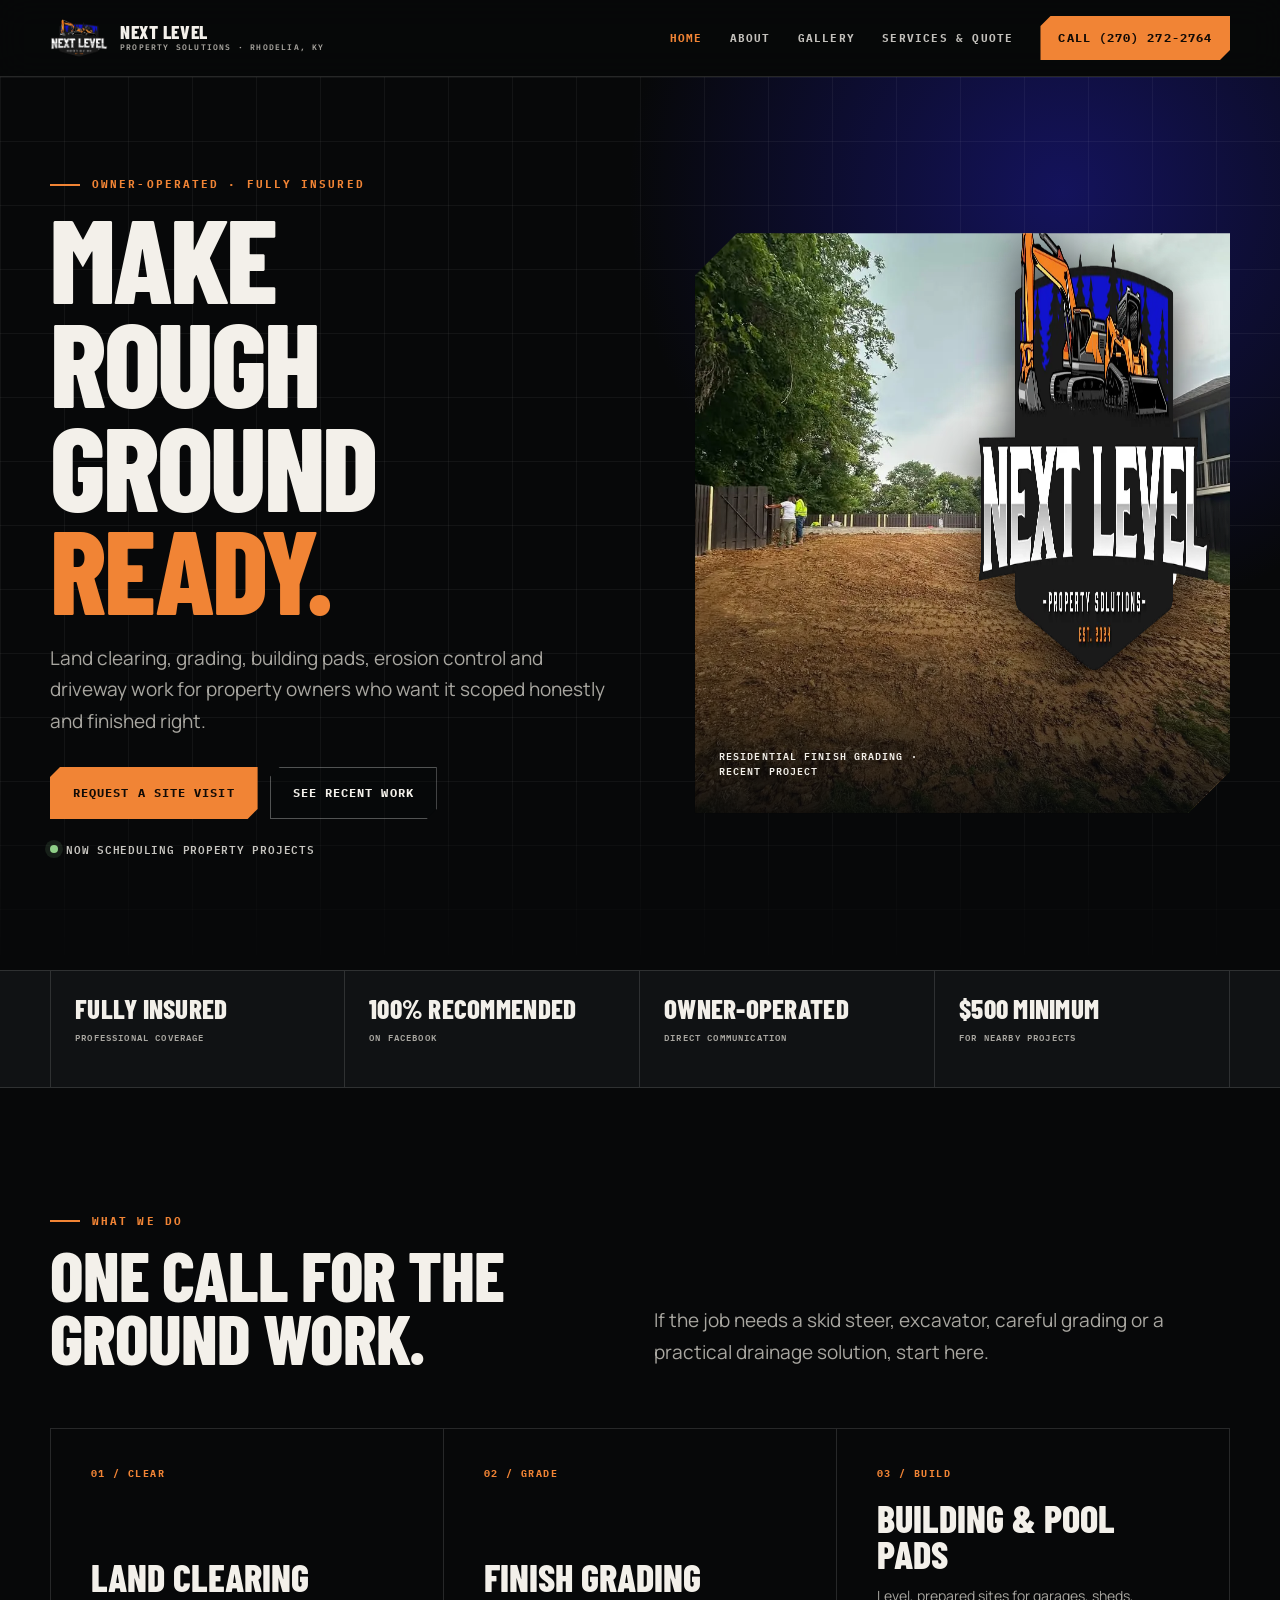
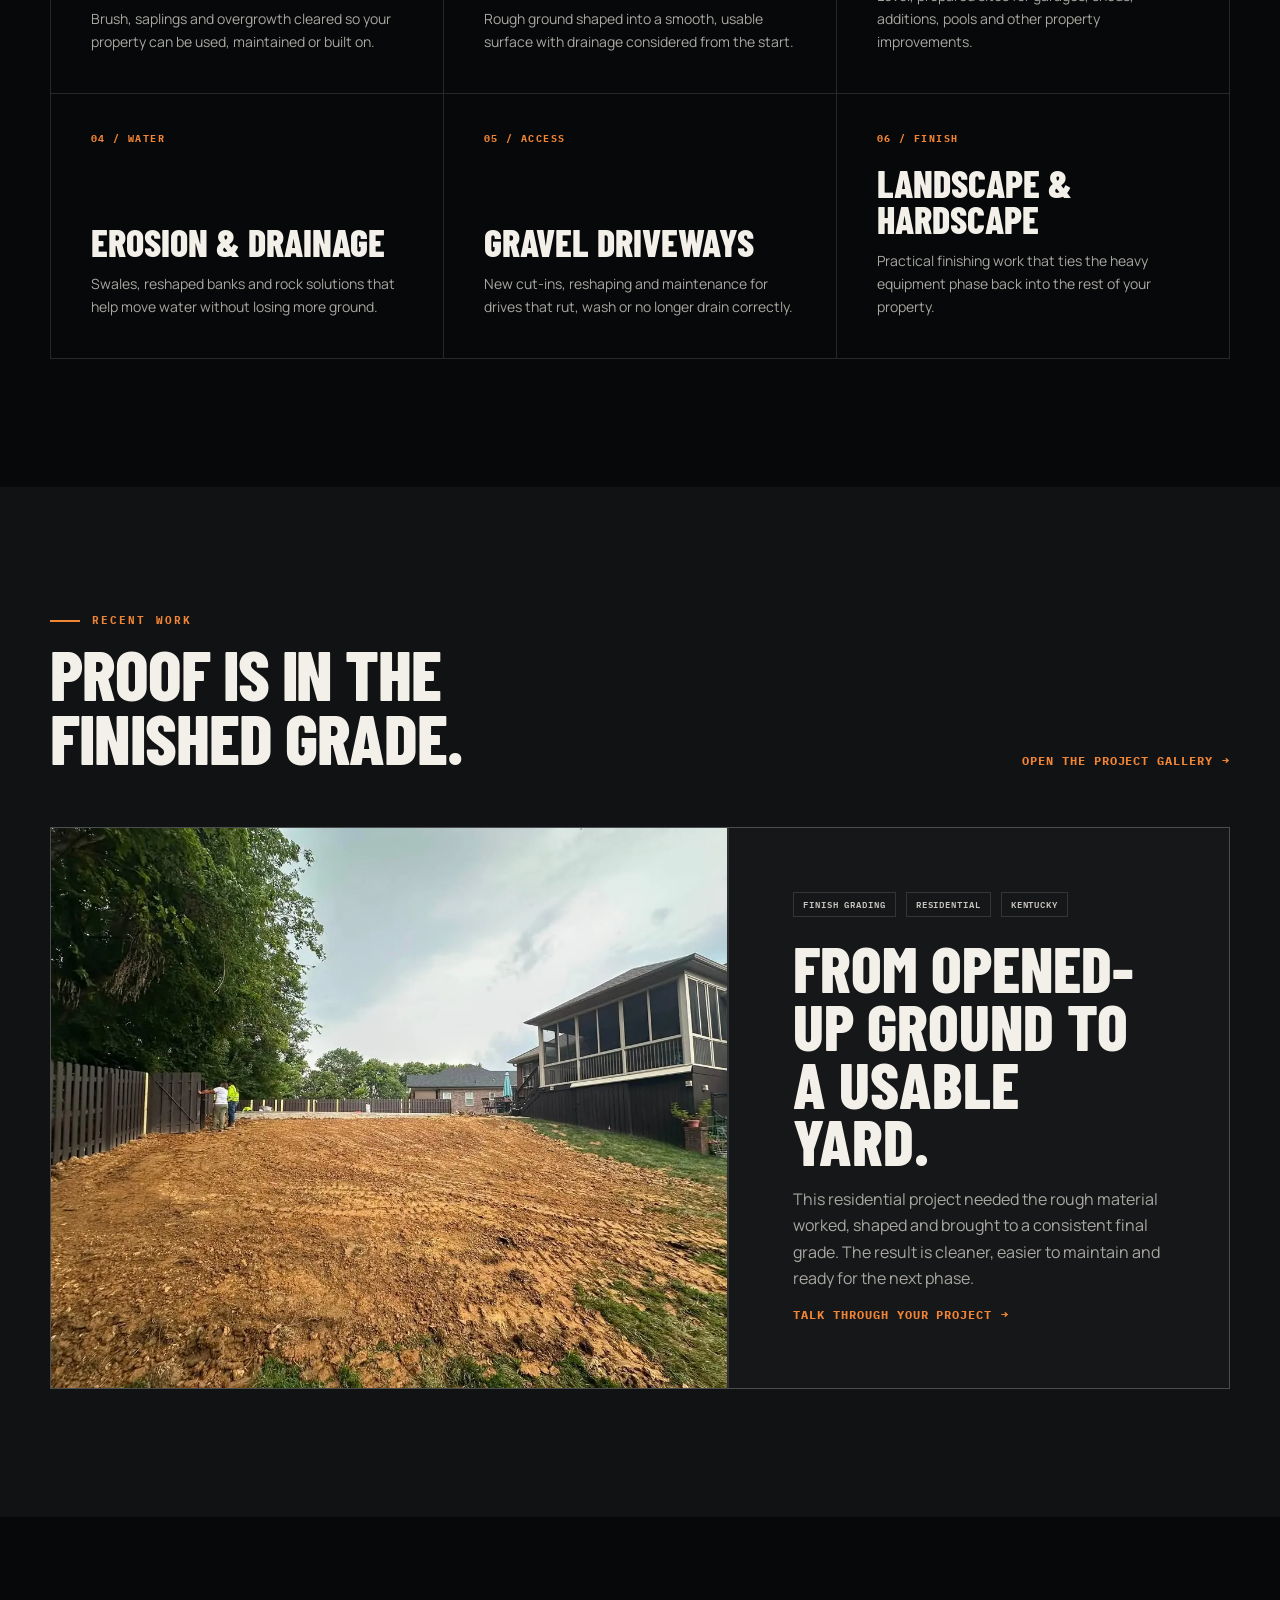
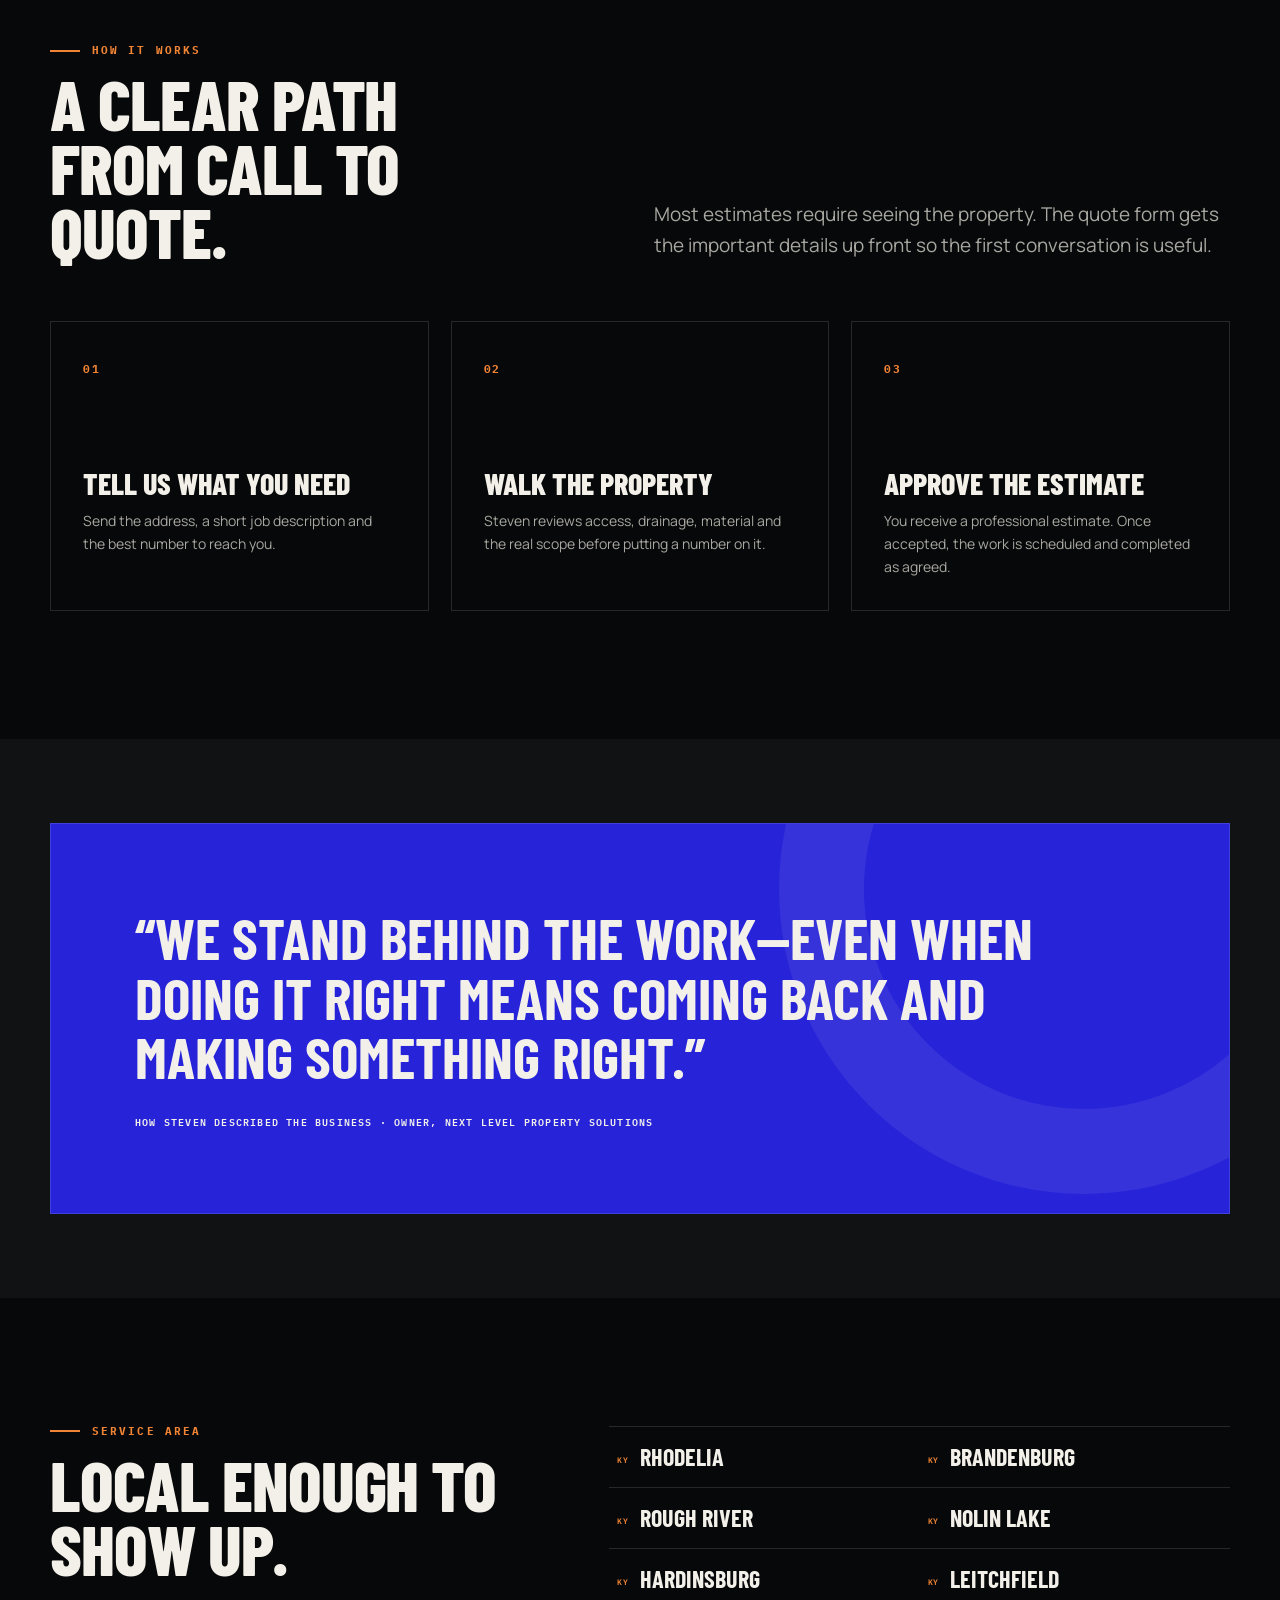
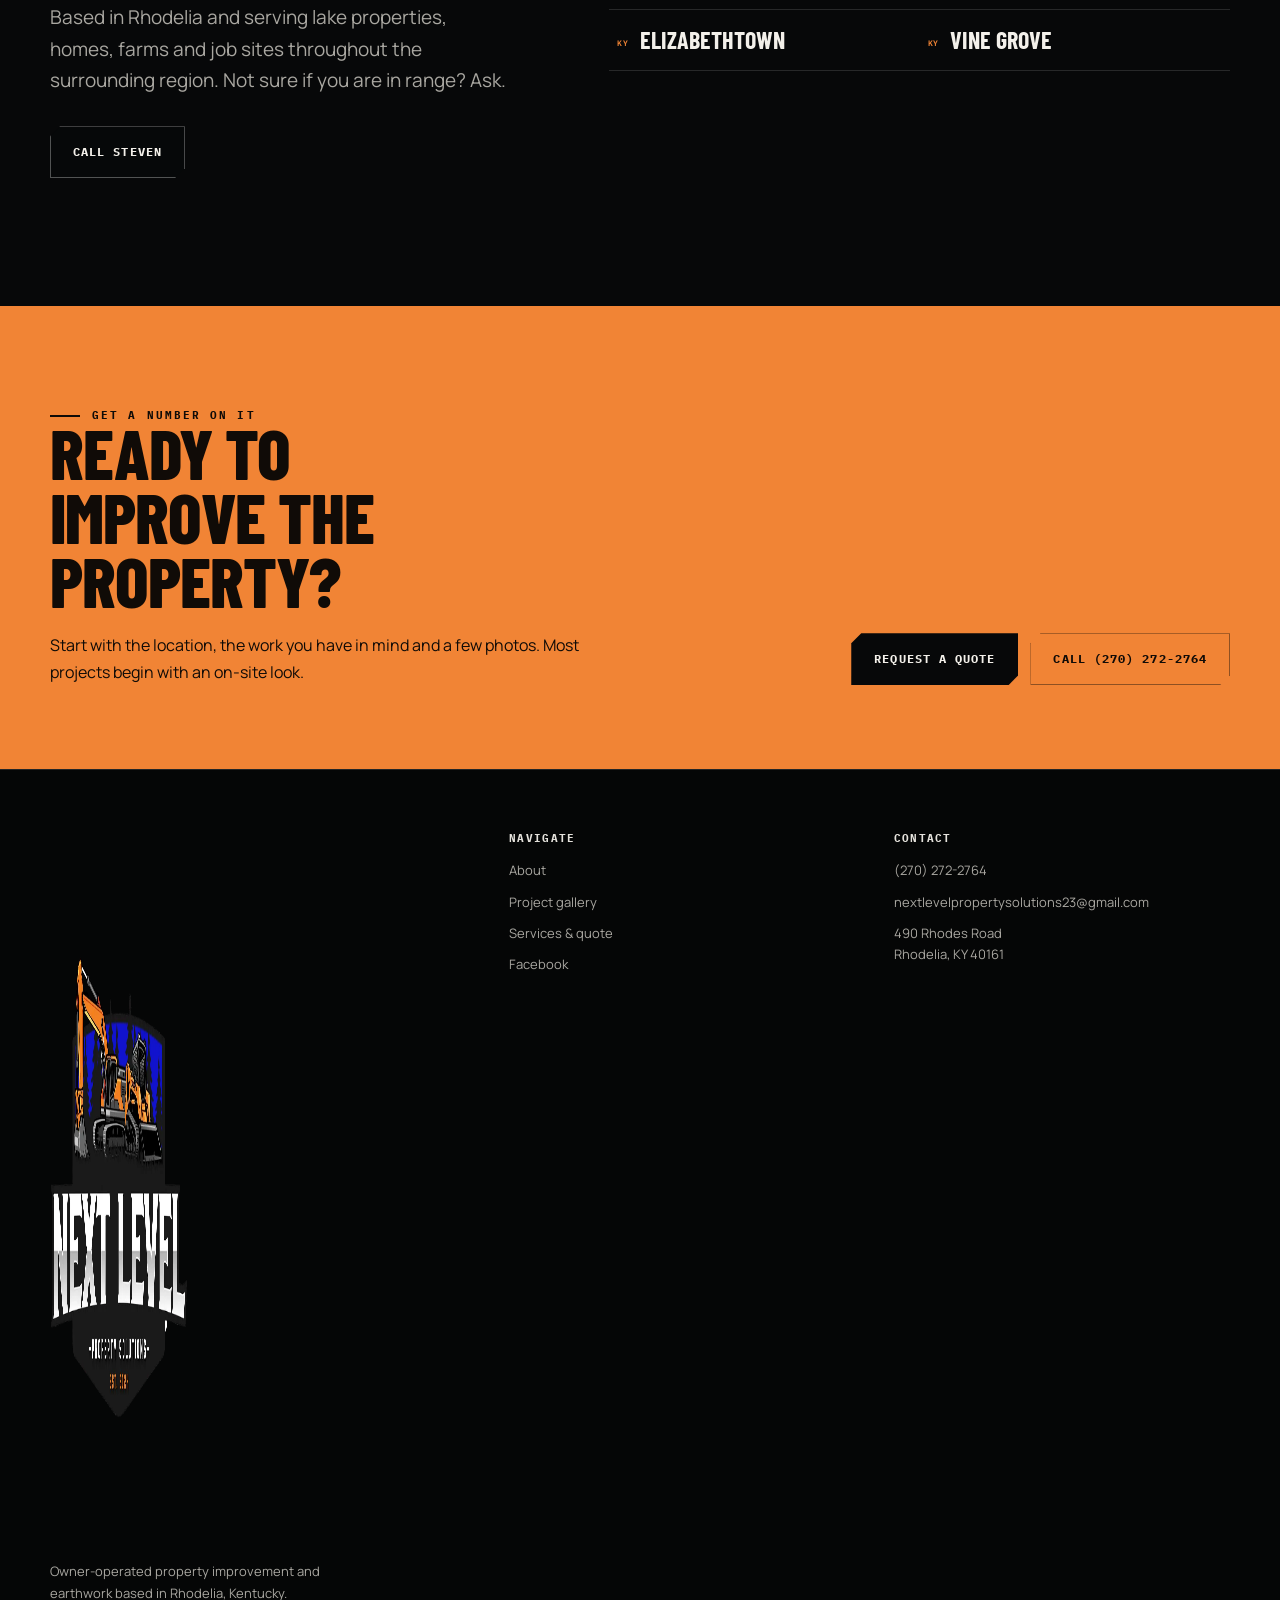
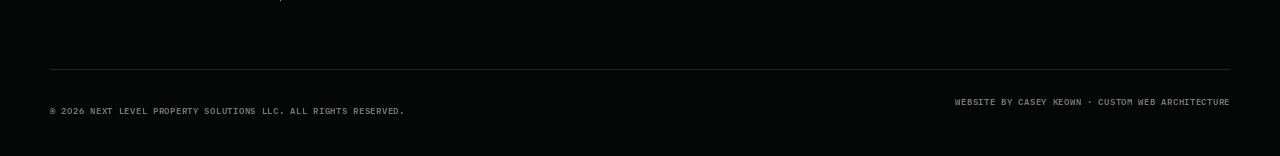
<file: index.html>
<!DOCTYPE html>
<html lang="en">
<head>
  <meta charset="utf-8">
  <meta name="viewport" content="width=device-width, initial-scale=1">
  <title>Next Level Property Solutions | Grading &amp; Land Clearing</title>
  <meta name="description" content="Owner-operated grading, land clearing, erosion control, building pads and gravel driveway work serving Rhodelia, Rough River, Nolin Lake and surrounding Kentucky communities.">
  <meta name="theme-color" content="#070809">
  <meta property="og:title" content="Next Level Property Solutions">
  <meta property="og:description" content="Make rough ground ready for what comes next. Fully insured property work in central Kentucky.">
  <meta property="og:type" content="website">
  <meta property="og:image" content="assets/images/finish-grade-02.jpg">
  <link rel="icon" href="assets/images/logo.webp" type="image/webp">
  <link rel="preconnect" href="https://fonts.googleapis.com">
  <link rel="preconnect" href="https://fonts.gstatic.com" crossorigin>
  <link href="https://fonts.googleapis.com/css2?family=Barlow+Condensed:wght@600;700;800;900&amp;family=IBM+Plex+Mono:wght@500;600;700&amp;family=Manrope:wght@400;500;600;700&amp;display=swap" rel="stylesheet">
  <link rel="stylesheet" href="assets/css/site.css">
  <script type="application/ld+json">
  {
    "@context": "https://schema.org",
    "@type": "LocalBusiness",
    "name": "Next Level Property Solutions LLC",
    "telephone": "+1-270-272-2764",
    "email": "nextlevelpropertysolutions23@gmail.com",
    "address": {
      "@type": "PostalAddress",
      "streetAddress": "490 Rhodes Road",
      "addressLocality": "Rhodelia",
      "addressRegion": "KY",
      "postalCode": "40161",
      "addressCountry": "US"
    },
    "areaServed": ["Meade County", "Breckinridge County", "Hardin County", "Grayson County", "Larue County"],
    "sameAs": [
      "https://www.facebook.com/61567720687296/",
      "https://tiktok.com/@nextlevelpropsolutions"
    ]
  }
  </script>
</head>
<body>
  <a class="skip-link" href="#main">Skip to content</a>
  <header class="site-header">
    <div class="wrap header-inner">
      <a class="brand" href="./" aria-label="Next Level Property Solutions home">
        <img src="assets/images/logo.webp" alt="" width="720" height="720">
        <span class="brand-copy"><strong>Next Level</strong><span>Property Solutions · Rhodelia, KY</span></span>
      </a>
      <nav class="desktop-nav" aria-label="Main navigation">
        <a href="./" aria-current="page">Home</a>
        <a href="about/">About</a>
        <a href="gallery/">Gallery</a>
        <a href="quote/">Services &amp; Quote</a>
        <a class="btn btn-primary header-cta" href="tel:+12702722764">Call (270) 272-2764</a>
      </nav>
      <button class="menu-toggle" type="button" aria-label="Open menu" aria-controls="mobile-menu" aria-expanded="false" data-menu-toggle><span></span></button>
    </div>
  </header>
  <nav class="mobile-nav" id="mobile-menu" aria-label="Mobile navigation" data-mobile-nav data-open="false">
    <a href="./">Home</a><a href="about/">About</a><a href="gallery/">Gallery</a><a href="quote/">Services &amp; Quote</a>
    <a class="mobile-call" href="tel:+12702722764">Call (270) 272-2764</a>
  </nav>

  <main id="main">
    <section class="hero">
      <div class="wrap hero-grid">
        <div class="hero-copy">
          <p class="eyebrow">Owner-operated · Fully insured</p>
          <h1 class="display">Make rough ground <span class="accent">ready.</span></h1>
          <p class="lede">Land clearing, grading, building pads, erosion control and driveway work for property owners who want it scoped honestly and finished right.</p>
          <div class="button-row">
            <a class="btn btn-primary" href="quote/">Request a site visit</a>
            <a class="btn btn-outline" href="gallery/">See recent work</a>
          </div>
          <p class="availability">Now scheduling property projects</p>
        </div>
        <div class="hero-media">
          <img src="assets/images/finish-grade-02.webp" alt="Freshly finish-graded residential property" width="1280" height="960" fetchpriority="high">
          <p class="hero-note">Residential finish grading · Recent project</p>
          <img class="hero-mark" src="assets/images/logo.webp" alt="" width="720" height="720">
        </div>
      </div>
    </section>

    <section class="trust-bar" aria-label="Business highlights">
      <div class="wrap trust-grid">
        <div class="trust-item"><strong>Fully insured</strong><span>Professional coverage</span></div>
        <div class="trust-item"><strong>100% recommended</strong><span>On Facebook</span></div>
        <div class="trust-item"><strong>Owner-operated</strong><span>Direct communication</span></div>
        <div class="trust-item"><strong>$500 minimum</strong><span>For nearby projects</span></div>
      </div>
    </section>

    <section class="section" id="services">
      <div class="wrap">
        <div class="section-head">
          <div><p class="eyebrow">What we do</p><h2 class="heading">One call for the ground work.</h2></div>
          <p class="lede">If the job needs a skid steer, excavator, careful grading or a practical drainage solution, start here.</p>
        </div>
        <div class="service-grid">
          <article class="service-card"><span class="service-no">01 / CLEAR</span><h3>Land clearing</h3><p>Brush, saplings and overgrowth cleared so your property can be used, maintained or built on.</p></article>
          <article class="service-card"><span class="service-no">02 / GRADE</span><h3>Finish grading</h3><p>Rough ground shaped into a smooth, usable surface with drainage considered from the start.</p></article>
          <article class="service-card"><span class="service-no">03 / BUILD</span><h3>Building &amp; pool pads</h3><p>Level, prepared sites for garages, sheds, additions, pools and other property improvements.</p></article>
          <article class="service-card"><span class="service-no">04 / WATER</span><h3>Erosion &amp; drainage</h3><p>Swales, reshaped banks and rock solutions that help move water without losing more ground.</p></article>
          <article class="service-card"><span class="service-no">05 / ACCESS</span><h3>Gravel driveways</h3><p>New cut-ins, reshaping and maintenance for drives that rut, wash or no longer drain correctly.</p></article>
          <article class="service-card"><span class="service-no">06 / FINISH</span><h3>Landscape &amp; hardscape</h3><p>Practical finishing work that ties the heavy equipment phase back into the rest of your property.</p></article>
        </div>
      </div>
    </section>

    <section class="section surface">
      <div class="wrap">
        <div class="section-head">
          <div><p class="eyebrow">Recent work</p><h2 class="heading">Proof is in the finished grade.</h2></div>
          <a class="text-link" href="gallery/">Open the project gallery</a>
        </div>
        <article class="project-feature">
          <div class="project-image"><img src="assets/images/finish-grade-02.webp" alt="Smoothly graded residential yard beside a screened porch" width="1280" height="960" loading="lazy"></div>
          <div class="project-copy">
            <div class="project-meta"><span>Finish grading</span><span>Residential</span><span>Kentucky</span></div>
            <h3>From opened-up ground to a usable yard.</h3>
            <p>This residential project needed the rough material worked, shaped and brought to a consistent final grade. The result is cleaner, easier to maintain and ready for the next phase.</p>
            <a class="text-link" href="quote/">Talk through your project</a>
          </div>
        </article>
      </div>
    </section>

    <section class="section">
      <div class="wrap">
        <div class="section-head">
          <div><p class="eyebrow">How it works</p><h2 class="heading">A clear path from call to quote.</h2></div>
          <p class="lede">Most estimates require seeing the property. The quote form gets the important details up front so the first conversation is useful.</p>
        </div>
        <div class="process-grid">
          <article class="process-card"><h3>Tell us what you need</h3><p>Send the address, a short job description and the best number to reach you.</p></article>
          <article class="process-card"><h3>Walk the property</h3><p>Steven reviews access, drainage, material and the real scope before putting a number on it.</p></article>
          <article class="process-card"><h3>Approve the estimate</h3><p>You receive a professional estimate. Once accepted, the work is scheduled and completed as agreed.</p></article>
        </div>
      </div>
    </section>

    <section class="section-tight surface">
      <div class="wrap">
        <div class="quote-panel">
          <blockquote>“We stand behind the work—even when doing it right means coming back and making something right.”</blockquote>
          <cite>How Steven described the business · Owner, Next Level Property Solutions</cite>
        </div>
      </div>
    </section>

    <section class="section">
      <div class="wrap coverage-grid">
        <div><p class="eyebrow">Service area</p><h2 class="heading">Local enough to show up.</h2><p class="lede">Based in Rhodelia and serving lake properties, homes, farms and job sites throughout the surrounding region. Not sure if you are in range? Ask.</p><div class="button-row"><a class="btn btn-outline" href="tel:+12702722764">Call Steven</a></div></div>
        <ul class="coverage-list" aria-label="Common service areas"><li>Rhodelia</li><li>Brandenburg</li><li>Rough River</li><li>Nolin Lake</li><li>Hardinsburg</li><li>Leitchfield</li><li>Elizabethtown</li><li>Vine Grove</li></ul>
      </div>
    </section>

    <section class="section-tight cta">
      <div class="wrap cta-grid">
        <div><p class="eyebrow eyebrow-ink">Get a number on it</p><h2 class="heading">Ready to improve the property?</h2><p>Start with the location, the work you have in mind and a few photos. Most projects begin with an on-site look.</p></div>
        <div class="cta-actions"><a class="btn btn-primary" href="quote/">Request a quote</a><a class="btn btn-outline" href="tel:+12702722764">Call (270) 272-2764</a></div>
      </div>
    </section>
  </main>

  <footer class="site-footer">
    <div class="wrap">
      <div class="footer-grid">
        <div class="footer-brand"><img src="assets/images/logo.webp" alt="Next Level Property Solutions" width="720" height="720"><p>Owner-operated property improvement and earthwork based in Rhodelia, Kentucky.</p></div>
        <div class="footer-col"><h2>Navigate</h2><a href="about/">About</a><a href="gallery/">Project gallery</a><a href="quote/">Services &amp; quote</a><a href="https://www.facebook.com/61567720687296/" target="_blank" rel="noopener">Facebook</a></div>
        <div class="footer-col"><h2>Contact</h2><a href="tel:+12702722764">(270) 272-2764</a><a href="mailto:nextlevelpropertysolutions23@gmail.com">nextlevelpropertysolutions23@gmail.com</a><span>490 Rhodes Road<br>Rhodelia, KY 40161</span></div>
      </div>
      <div class="footer-bottom"><p>© <span data-year>2026</span> Next Level Property Solutions LLC. All rights reserved.</p><span>Website by Casey Keown · Custom Web Architecture</span></div>
    </div>
  </footer>
  <div class="mobile-action"><a href="tel:+12702722764">Call now</a><a href="quote/">Request quote</a></div>
  <script src="assets/js/site.js"></script>
</body>
</html>
</file>
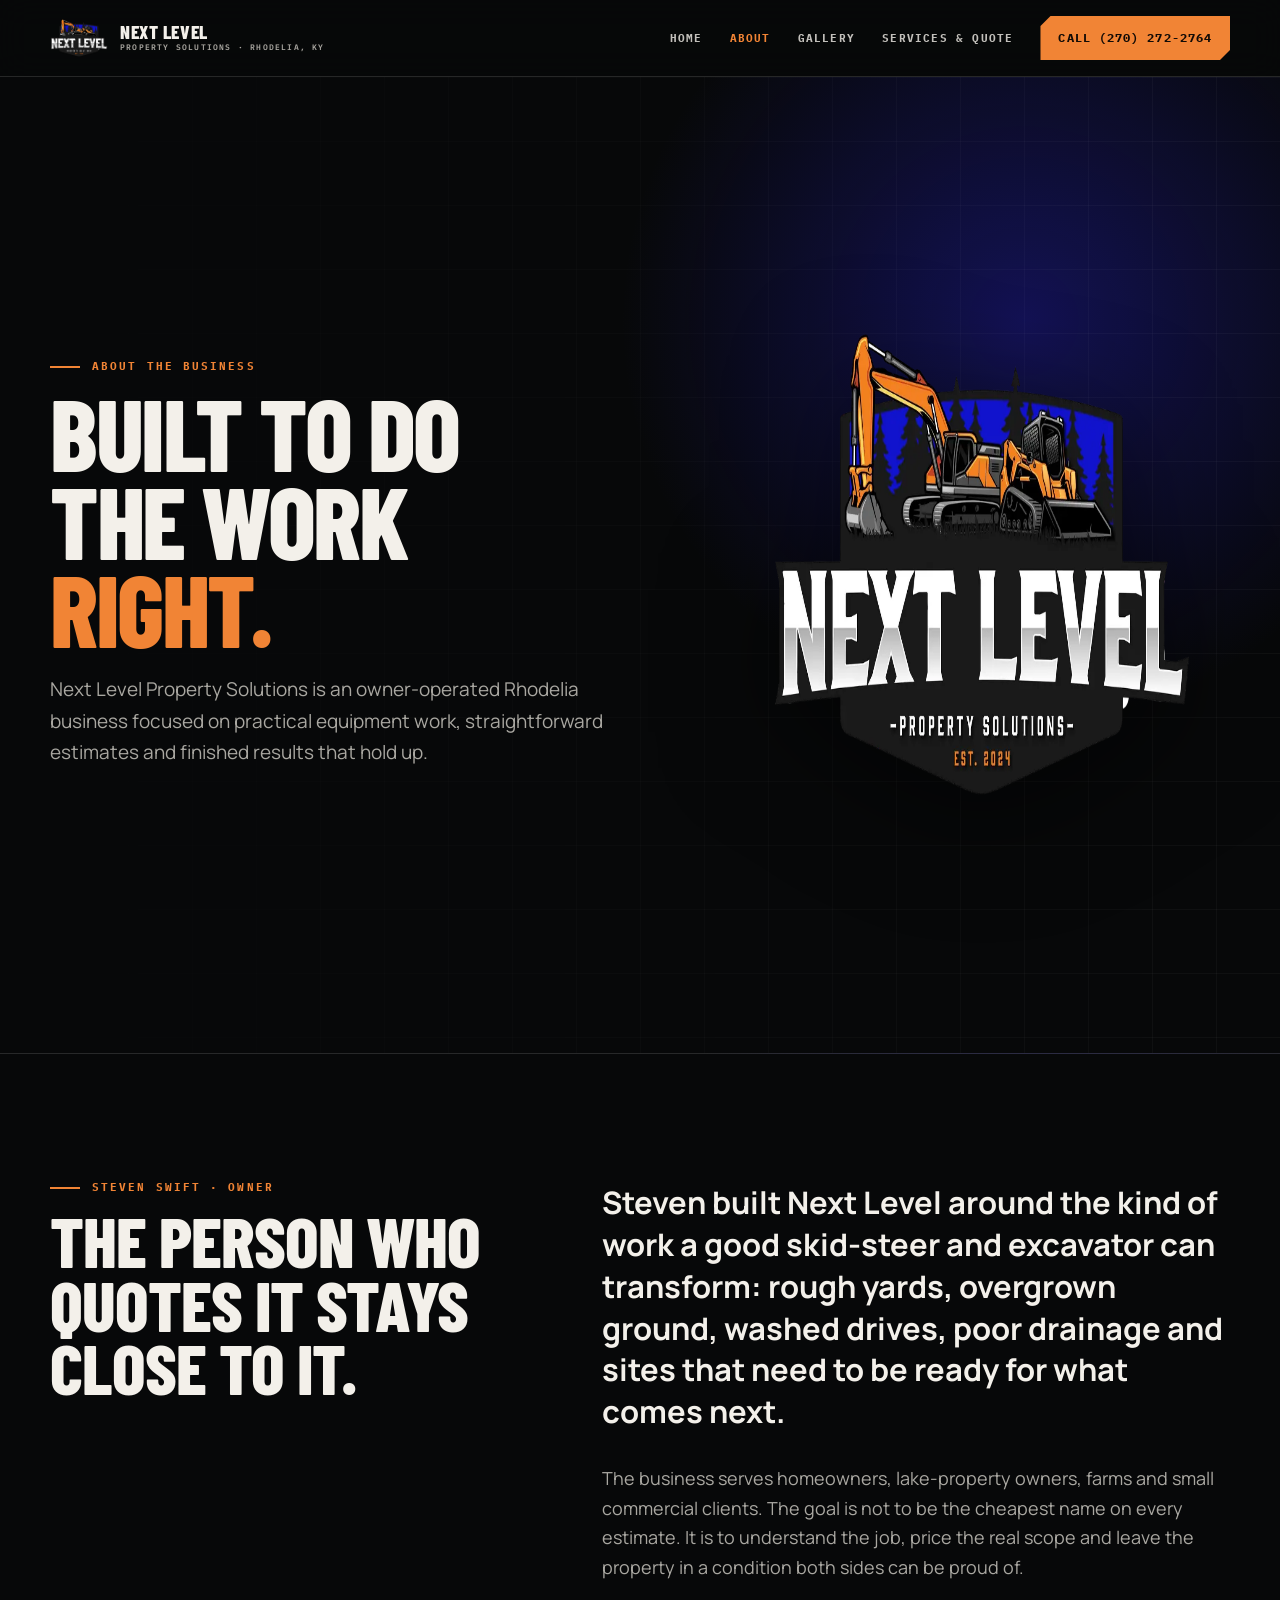
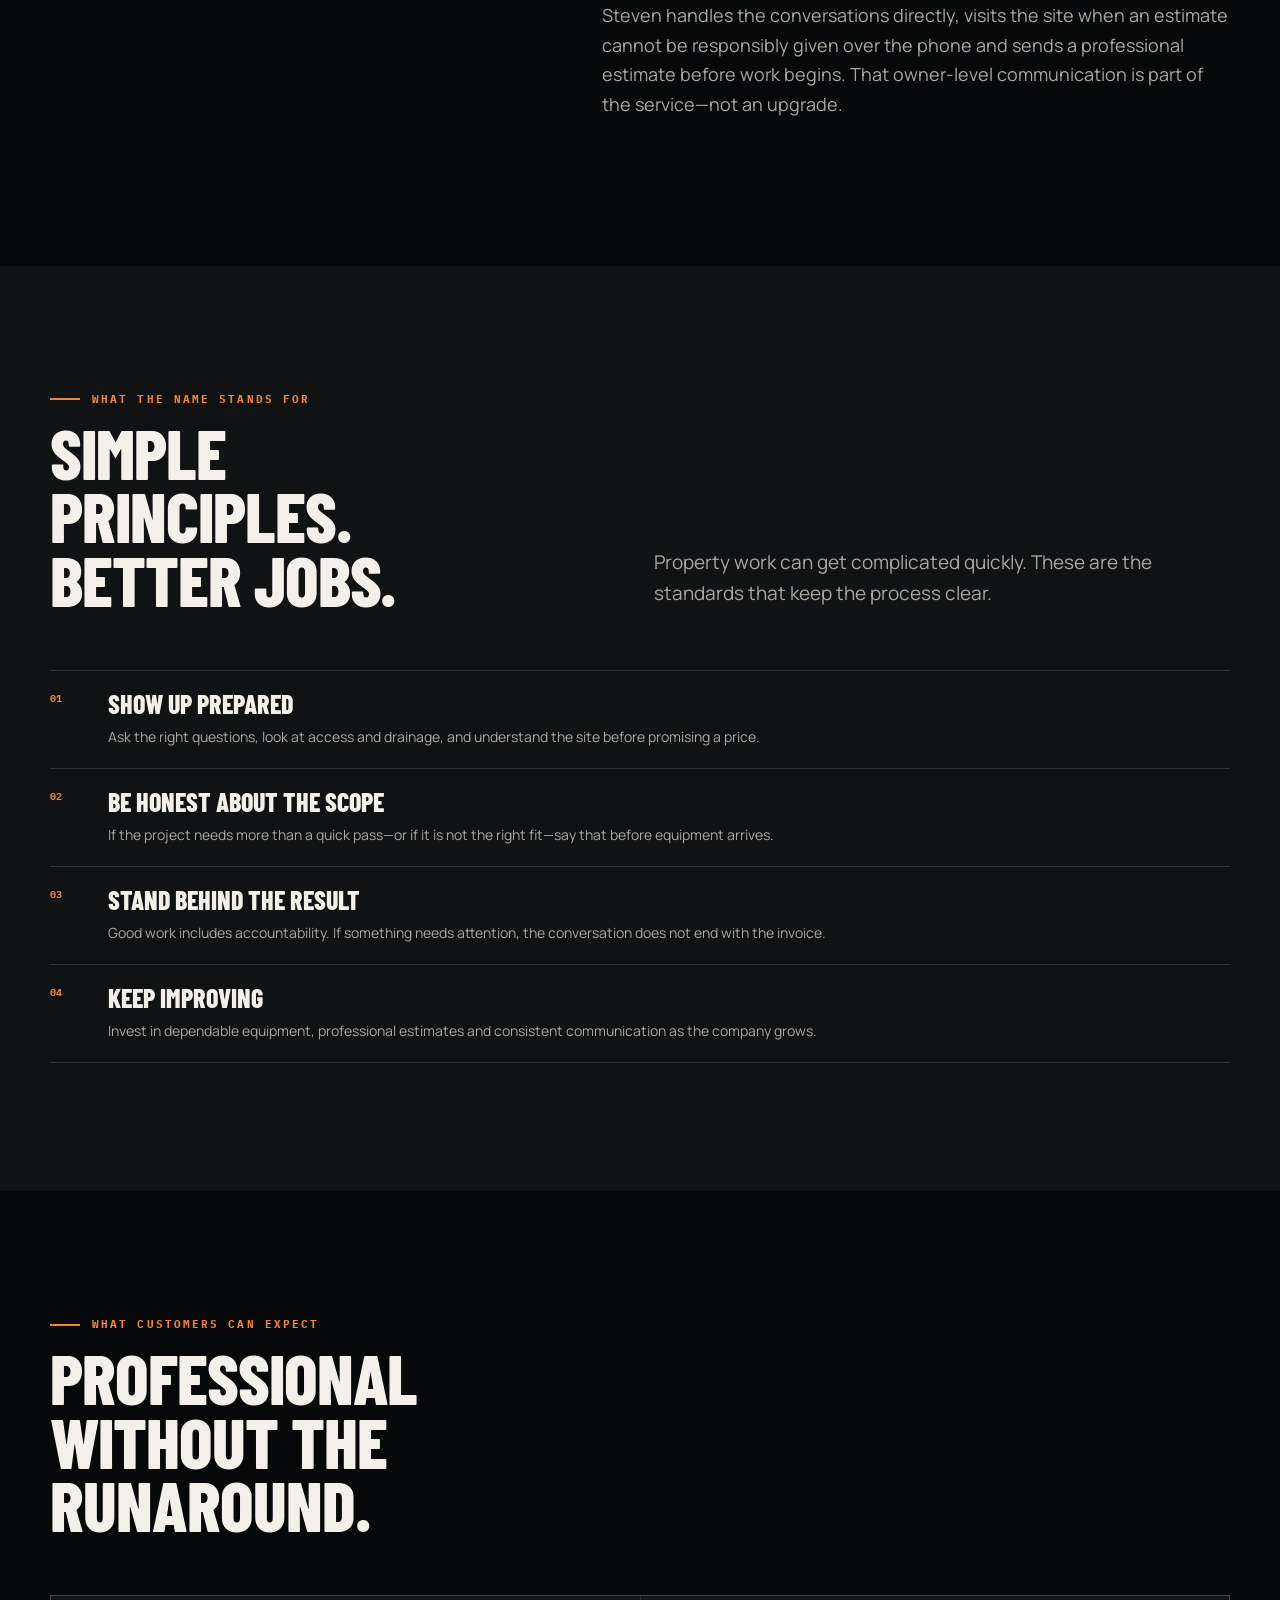
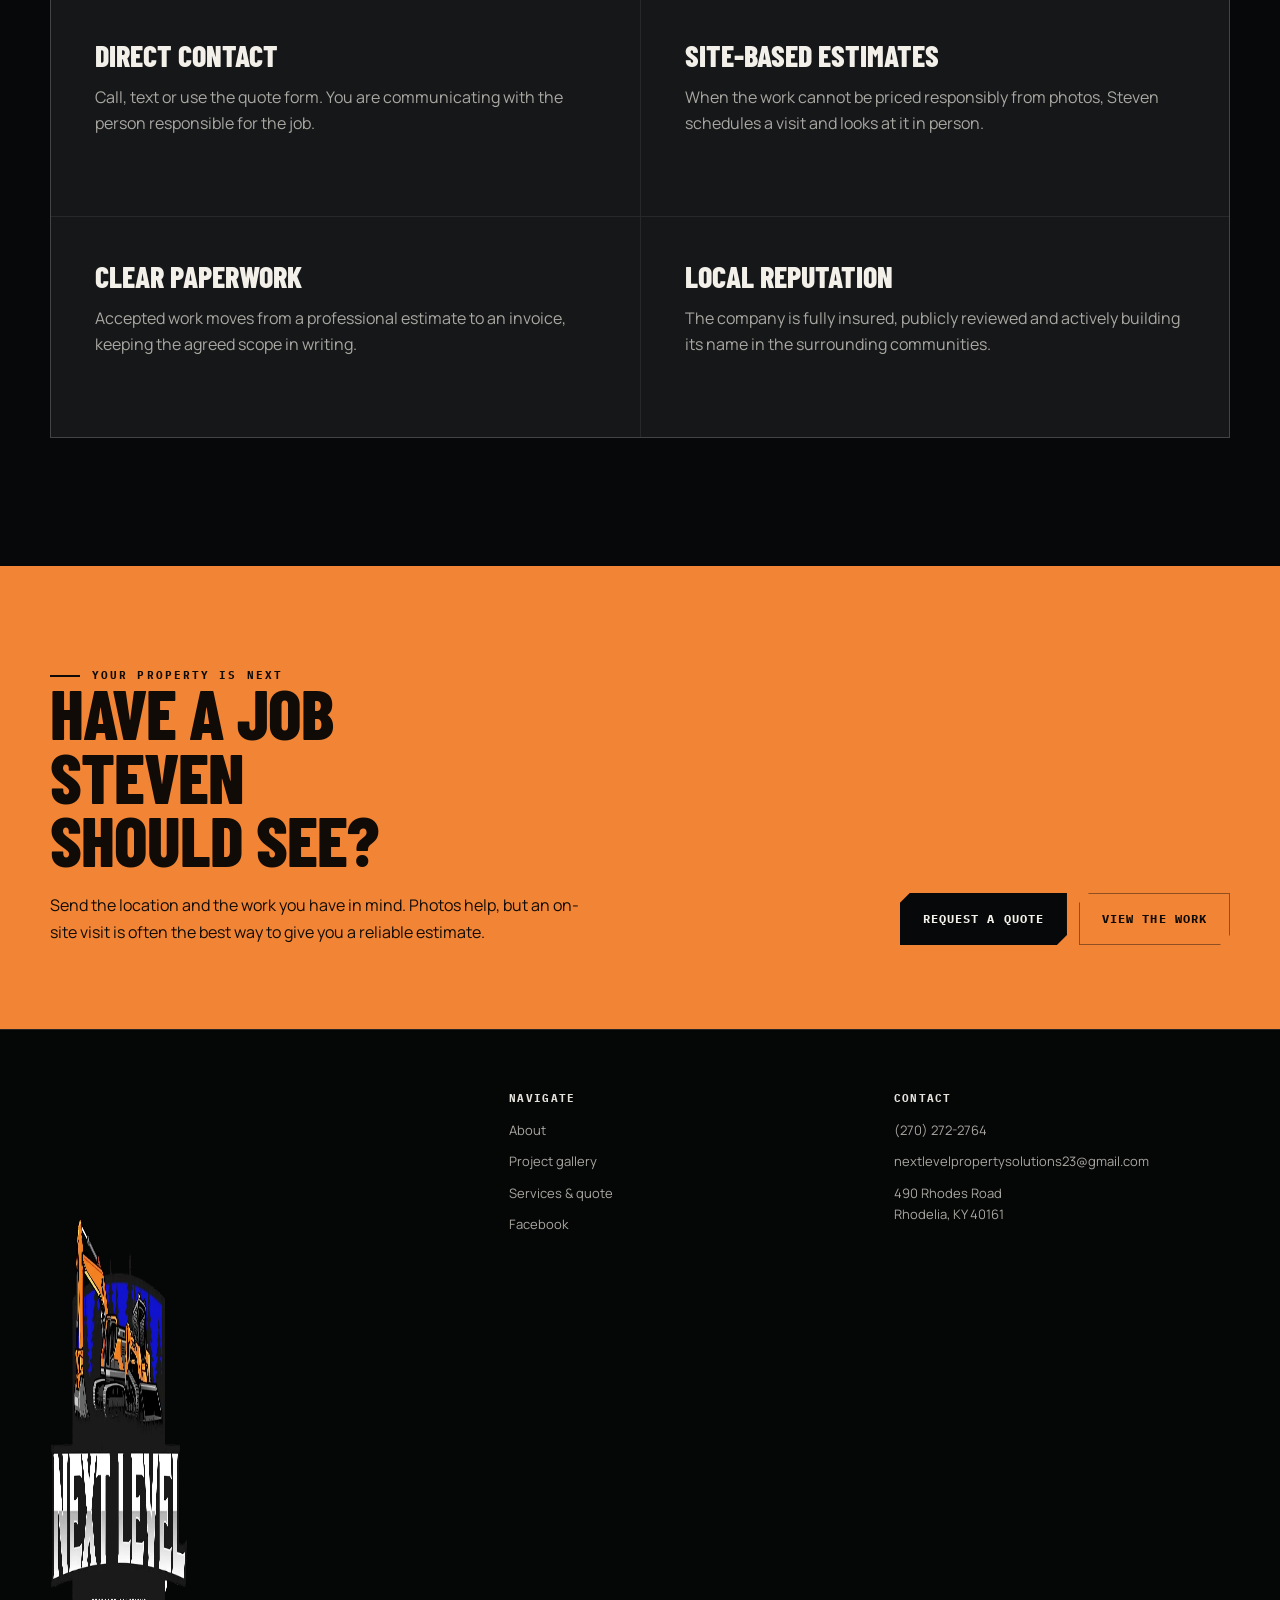
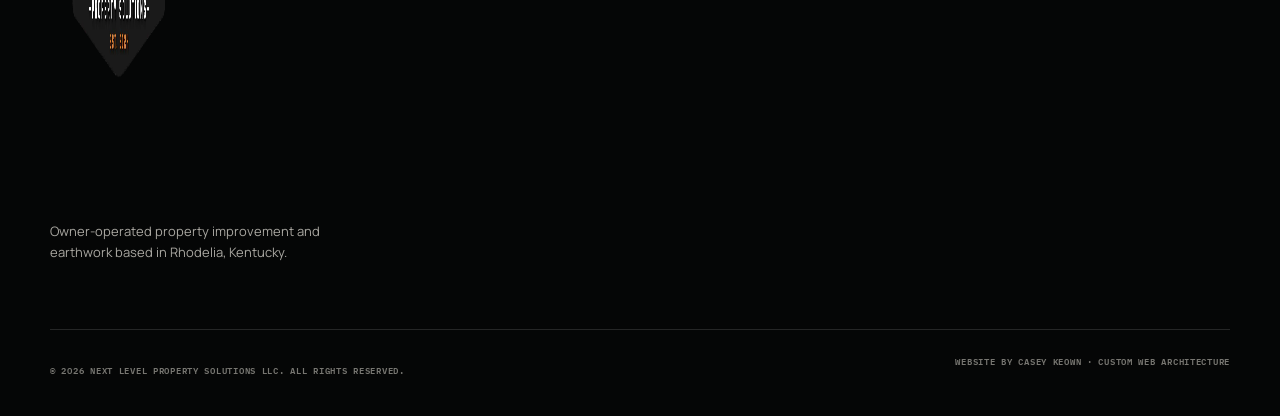
<file: about/index.html>
<!DOCTYPE html>
<html lang="en">
<head>
  <meta charset="utf-8"><meta name="viewport" content="width=device-width, initial-scale=1">
  <title>About | Next Level Property Solutions</title>
  <meta name="description" content="Meet Steven Swift and learn how Next Level Property Solutions approaches grading, clearing and property improvement work across central Kentucky.">
  <meta name="theme-color" content="#070809">
  <link rel="icon" href="../assets/images/logo.webp" type="image/webp">
  <link rel="preconnect" href="https://fonts.googleapis.com"><link rel="preconnect" href="https://fonts.gstatic.com" crossorigin>
  <link href="https://fonts.googleapis.com/css2?family=Barlow+Condensed:wght@600;700;800;900&amp;family=IBM+Plex+Mono:wght@500;600;700&amp;family=Manrope:wght@400;500;600;700&amp;display=swap" rel="stylesheet">
  <link rel="stylesheet" href="../assets/css/site.css">
</head>
<body>
  <a class="skip-link" href="#main">Skip to content</a>
  <header class="site-header"><div class="wrap header-inner">
    <a class="brand" href="../" aria-label="Next Level Property Solutions home"><img src="../assets/images/logo.webp" alt="" width="720" height="720"><span class="brand-copy"><strong>Next Level</strong><span>Property Solutions · Rhodelia, KY</span></span></a>
    <nav class="desktop-nav" aria-label="Main navigation"><a href="../">Home</a><a href="./" aria-current="page">About</a><a href="../gallery/">Gallery</a><a href="../quote/">Services &amp; Quote</a><a class="btn btn-primary header-cta" href="tel:+12702722764">Call (270) 272-2764</a></nav>
    <button class="menu-toggle" type="button" aria-label="Open menu" aria-controls="mobile-menu" aria-expanded="false" data-menu-toggle><span></span></button>
  </div></header>
  <nav class="mobile-nav" id="mobile-menu" aria-label="Mobile navigation" data-mobile-nav data-open="false"><a href="../">Home</a><a href="./">About</a><a href="../gallery/">Gallery</a><a href="../quote/">Services &amp; Quote</a><a class="mobile-call" href="tel:+12702722764">Call (270) 272-2764</a></nav>

  <main id="main">
    <section class="page-hero"><div class="wrap page-hero-grid">
      <div><p class="eyebrow">About the business</p><h1 class="display">Built to do the work <span class="accent">right.</span></h1><p class="lede">Next Level Property Solutions is an owner-operated Rhodelia business focused on practical equipment work, straightforward estimates and finished results that hold up.</p></div>
      <img class="page-logo" src="../assets/images/logo.webp" alt="Next Level Property Solutions — established 2024" width="720" height="720">
    </div></section>

    <section class="section"><div class="wrap story-grid">
      <div><p class="eyebrow">Steven Swift · Owner</p><h2 class="heading">The person who quotes it stays close to it.</h2></div>
      <div class="story-copy">
        <p>Steven built Next Level around the kind of work a good skid-steer and excavator can transform: rough yards, overgrown ground, washed drives, poor drainage and sites that need to be ready for what comes next.</p>
        <p>The business serves homeowners, lake-property owners, farms and small commercial clients. The goal is not to be the cheapest name on every estimate. It is to understand the job, price the real scope and leave the property in a condition both sides can be proud of.</p>
        <p>Steven handles the conversations directly, visits the site when an estimate cannot be responsibly given over the phone and sends a professional estimate before work begins. That owner-level communication is part of the service—not an upgrade.</p>
      </div>
    </div></section>

    <section class="section surface"><div class="wrap">
      <div class="section-head"><div><p class="eyebrow">What the name stands for</p><h2 class="heading">Simple principles. Better jobs.</h2></div><p class="lede">Property work can get complicated quickly. These are the standards that keep the process clear.</p></div>
      <ul class="principles">
        <li><b>01</b><div><strong>Show up prepared</strong><span>Ask the right questions, look at access and drainage, and understand the site before promising a price.</span></div></li>
        <li><b>02</b><div><strong>Be honest about the scope</strong><span>If the project needs more than a quick pass—or if it is not the right fit—say that before equipment arrives.</span></div></li>
        <li><b>03</b><div><strong>Stand behind the result</strong><span>Good work includes accountability. If something needs attention, the conversation does not end with the invoice.</span></div></li>
        <li><b>04</b><div><strong>Keep improving</strong><span>Invest in dependable equipment, professional estimates and consistent communication as the company grows.</span></div></li>
      </ul>
    </div></section>

    <section class="section"><div class="wrap">
      <div class="section-head"><div><p class="eyebrow">What customers can expect</p><h2 class="heading">Professional without the runaround.</h2></div></div>
      <div class="expect-grid">
        <article class="expect-card"><h3>Direct contact</h3><p>Call, text or use the quote form. You are communicating with the person responsible for the job.</p></article>
        <article class="expect-card"><h3>Site-based estimates</h3><p>When the work cannot be priced responsibly from photos, Steven schedules a visit and looks at it in person.</p></article>
        <article class="expect-card"><h3>Clear paperwork</h3><p>Accepted work moves from a professional estimate to an invoice, keeping the agreed scope in writing.</p></article>
        <article class="expect-card"><h3>Local reputation</h3><p>The company is fully insured, publicly reviewed and actively building its name in the surrounding communities.</p></article>
      </div>
    </div></section>

    <section class="section-tight cta"><div class="wrap cta-grid">
      <div><p class="eyebrow eyebrow-ink">Your property is next</p><h2 class="heading">Have a job Steven should see?</h2><p>Send the location and the work you have in mind. Photos help, but an on-site visit is often the best way to give you a reliable estimate.</p></div>
      <div class="cta-actions"><a class="btn btn-primary" href="../quote/">Request a quote</a><a class="btn btn-outline" href="../gallery/">View the work</a></div>
    </div></section>
  </main>

  <footer class="site-footer"><div class="wrap"><div class="footer-grid">
    <div class="footer-brand"><img src="../assets/images/logo.webp" alt="Next Level Property Solutions" width="720" height="720"><p>Owner-operated property improvement and earthwork based in Rhodelia, Kentucky.</p></div>
    <div class="footer-col"><h2>Navigate</h2><a href="./">About</a><a href="../gallery/">Project gallery</a><a href="../quote/">Services &amp; quote</a><a href="https://www.facebook.com/61567720687296/" target="_blank" rel="noopener">Facebook</a></div>
    <div class="footer-col"><h2>Contact</h2><a href="tel:+12702722764">(270) 272-2764</a><a href="mailto:nextlevelpropertysolutions23@gmail.com">nextlevelpropertysolutions23@gmail.com</a><span>490 Rhodes Road<br>Rhodelia, KY 40161</span></div>
  </div><div class="footer-bottom"><p>© <span data-year>2026</span> Next Level Property Solutions LLC. All rights reserved.</p><span>Website by Casey Keown · Custom Web Architecture</span></div></div></footer>
  <div class="mobile-action"><a href="tel:+12702722764">Call now</a><a href="../quote/">Request quote</a></div>
  <script src="../assets/js/site.js"></script>
</body>
</html>
</file>
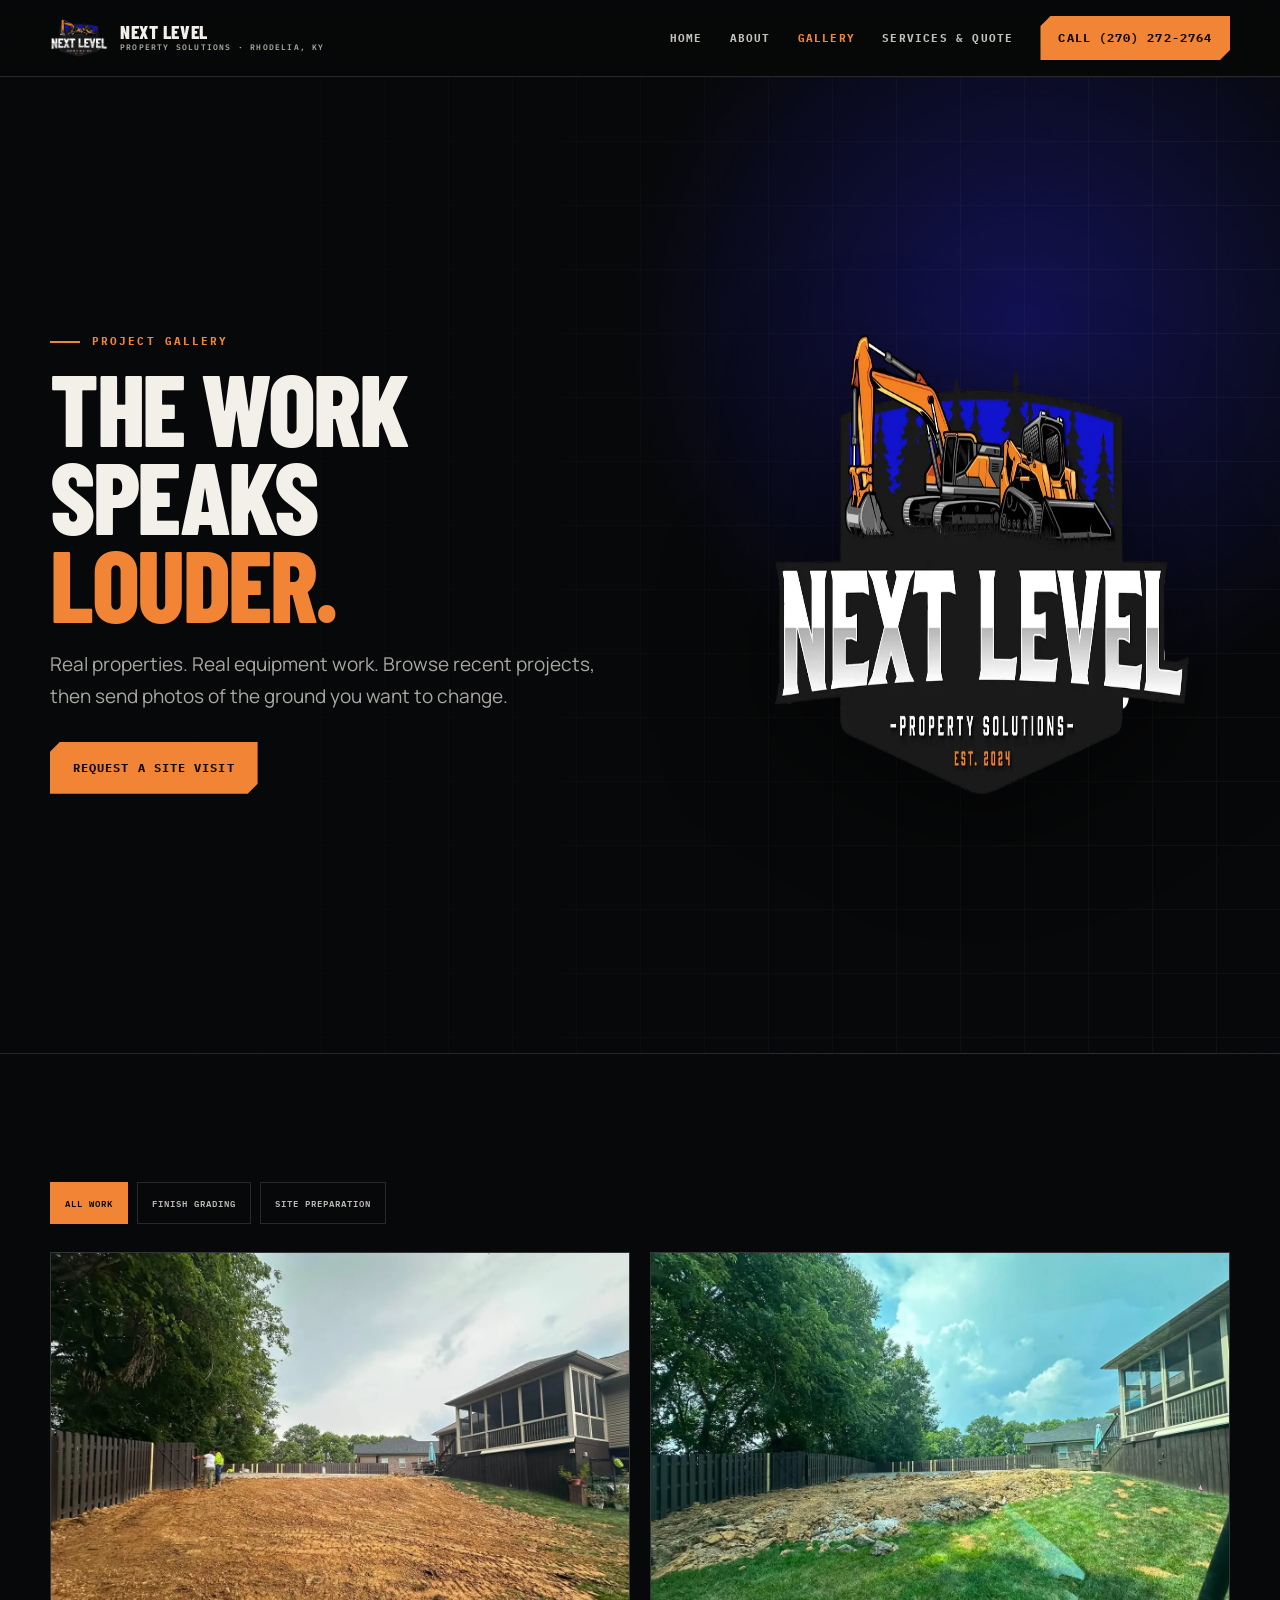
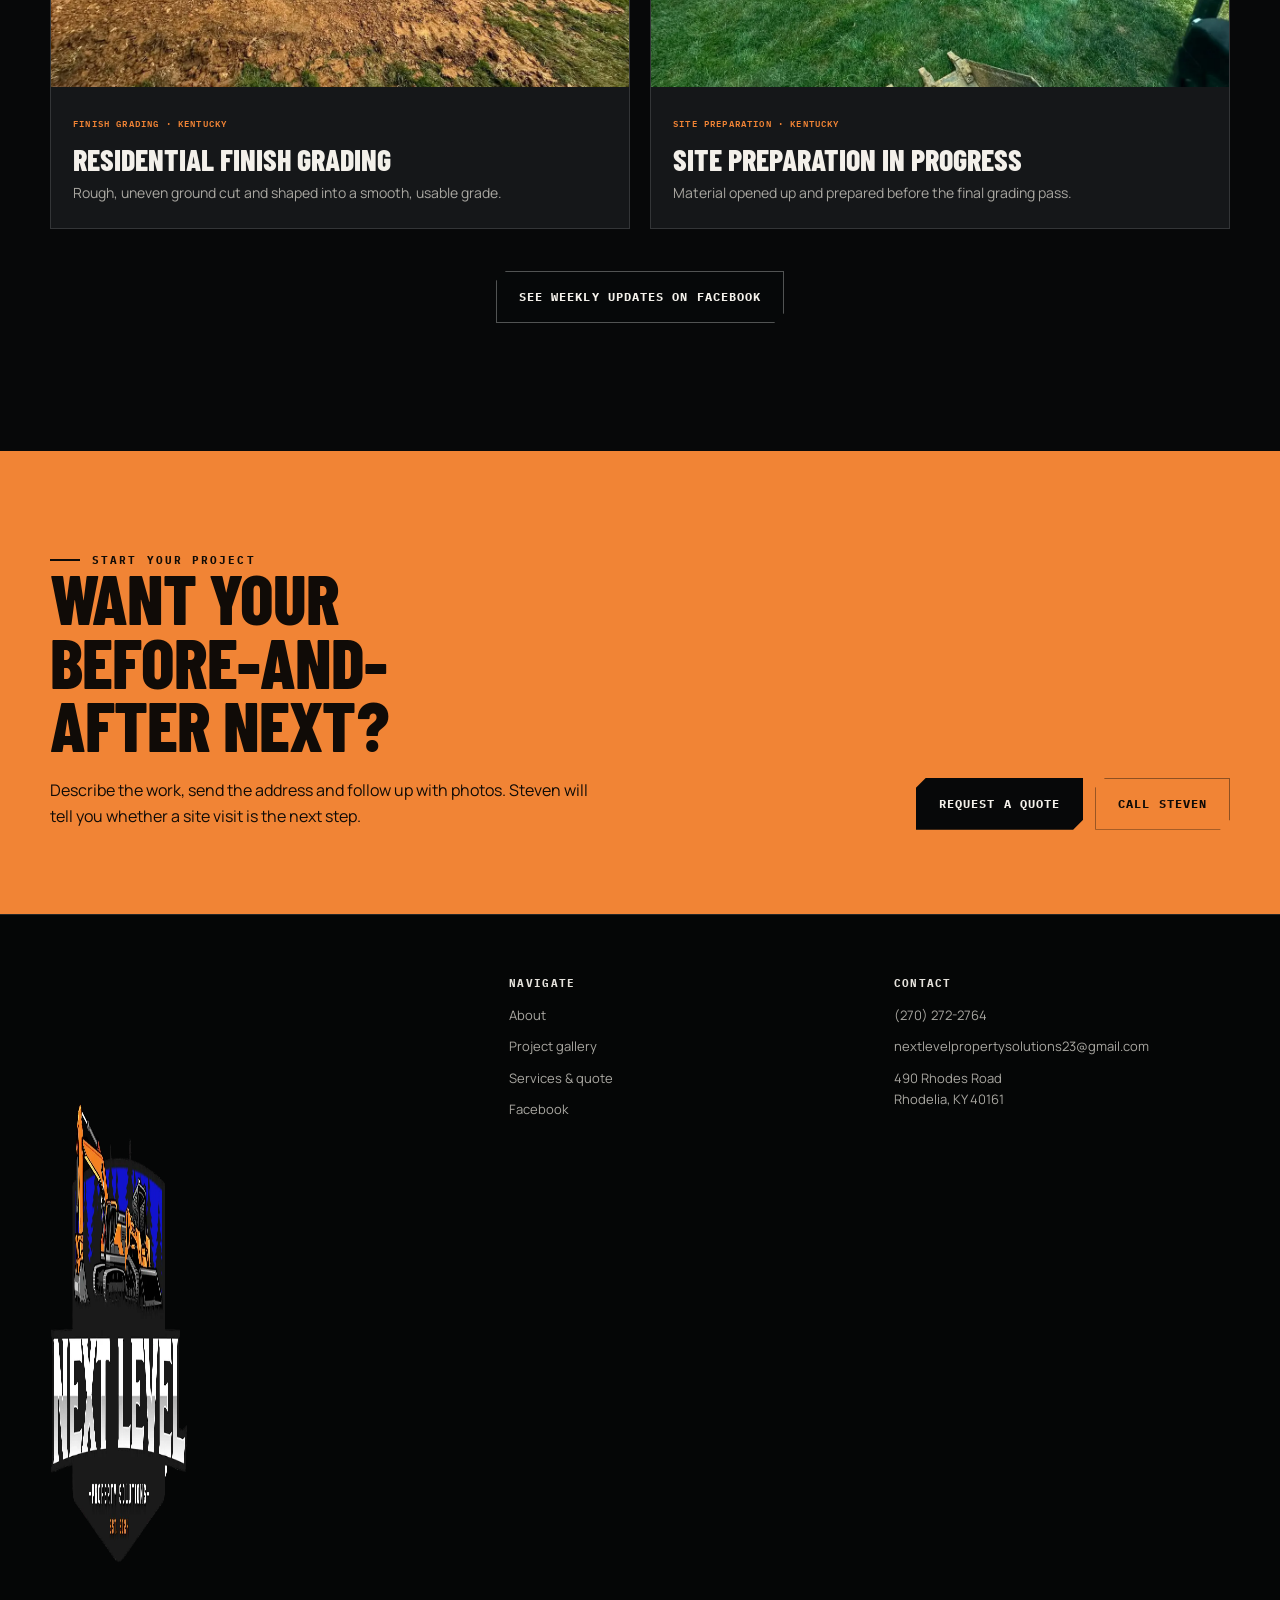
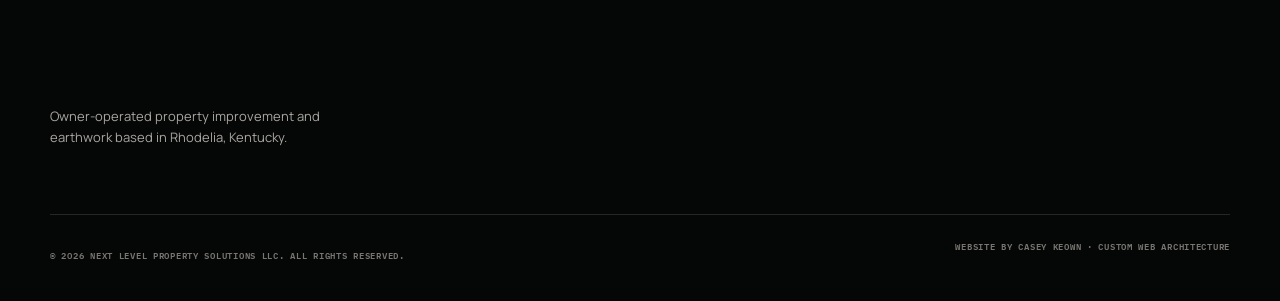
<file: gallery/index.html>
<!DOCTYPE html>
<html lang="en">
<head>
  <meta charset="utf-8"><meta name="viewport" content="width=device-width, initial-scale=1">
  <title>Project Gallery | Next Level Property Solutions</title>
  <meta name="description" content="See recent grading, clearing, drainage and property improvement work by Next Level Property Solutions in central Kentucky.">
  <meta name="theme-color" content="#070809">
  <link rel="icon" href="../assets/images/logo.webp" type="image/webp">
  <link rel="preconnect" href="https://fonts.googleapis.com"><link rel="preconnect" href="https://fonts.gstatic.com" crossorigin>
  <link href="https://fonts.googleapis.com/css2?family=Barlow+Condensed:wght@600;700;800;900&amp;family=IBM+Plex+Mono:wght@500;600;700&amp;family=Manrope:wght@400;500;600;700&amp;display=swap" rel="stylesheet">
  <link rel="stylesheet" href="../assets/css/site.css">
</head>
<body>
  <a class="skip-link" href="#main">Skip to content</a>
  <header class="site-header"><div class="wrap header-inner">
    <a class="brand" href="../" aria-label="Next Level Property Solutions home"><img src="../assets/images/logo.webp" alt="" width="720" height="720"><span class="brand-copy"><strong>Next Level</strong><span>Property Solutions · Rhodelia, KY</span></span></a>
    <nav class="desktop-nav" aria-label="Main navigation"><a href="../">Home</a><a href="../about/">About</a><a href="./" aria-current="page">Gallery</a><a href="../quote/">Services &amp; Quote</a><a class="btn btn-primary header-cta" href="tel:+12702722764">Call (270) 272-2764</a></nav>
    <button class="menu-toggle" type="button" aria-label="Open menu" aria-controls="mobile-menu" aria-expanded="false" data-menu-toggle><span></span></button>
  </div></header>
  <nav class="mobile-nav" id="mobile-menu" aria-label="Mobile navigation" data-mobile-nav data-open="false"><a href="../">Home</a><a href="../about/">About</a><a href="./">Gallery</a><a href="../quote/">Services &amp; Quote</a><a class="mobile-call" href="tel:+12702722764">Call (270) 272-2764</a></nav>

  <main id="main">
    <section class="page-hero"><div class="wrap page-hero-grid">
      <div><p class="eyebrow">Project gallery</p><h1 class="display">The work speaks <span class="accent">louder.</span></h1><p class="lede">Real properties. Real equipment work. Browse recent projects, then send photos of the ground you want to change.</p><div class="button-row"><a class="btn btn-primary" href="../quote/">Request a site visit</a></div></div>
      <img class="page-logo" src="../assets/images/logo.webp" alt="Next Level Property Solutions" width="720" height="720">
    </div></section>

    <section class="section"><div class="wrap">
      <div class="gallery-controls" data-gallery-controls role="group" aria-label="Filter projects"><button class="filter-button" type="button" data-filter="all" aria-pressed="true">All work</button></div>
      <div class="gallery-grid" data-gallery-grid aria-live="polite"></div>
      <div class="gallery-empty" data-gallery-empty><p>No projects match this filter.</p></div>
      <div class="button-row button-row-centered"><a class="btn btn-outline" href="https://www.facebook.com/61567720687296/" target="_blank" rel="noopener">See weekly updates on Facebook</a></div>
    </div></section>

    <section class="section-tight cta"><div class="wrap cta-grid"><div><p class="eyebrow eyebrow-ink">Start your project</p><h2 class="heading">Want your before-and-after next?</h2><p>Describe the work, send the address and follow up with photos. Steven will tell you whether a site visit is the next step.</p></div><div class="cta-actions"><a class="btn btn-primary" href="../quote/">Request a quote</a><a class="btn btn-outline" href="tel:+12702722764">Call Steven</a></div></div></section>
  </main>

  <dialog class="lightbox" data-lightbox><img data-lightbox-image src="../assets/images/finish-grade-02.webp" alt="Finished residential grading project"><div class="lightbox-copy"><strong data-lightbox-title>Project photo</strong><button class="lightbox-close" type="button" data-lightbox-close aria-label="Close photo">×</button></div></dialog>

  <footer class="site-footer"><div class="wrap"><div class="footer-grid">
    <div class="footer-brand"><img src="../assets/images/logo.webp" alt="Next Level Property Solutions" width="720" height="720"><p>Owner-operated property improvement and earthwork based in Rhodelia, Kentucky.</p></div>
    <div class="footer-col"><h2>Navigate</h2><a href="../about/">About</a><a href="./">Project gallery</a><a href="../quote/">Services &amp; quote</a><a href="https://www.facebook.com/61567720687296/" target="_blank" rel="noopener">Facebook</a></div>
    <div class="footer-col"><h2>Contact</h2><a href="tel:+12702722764">(270) 272-2764</a><a href="mailto:nextlevelpropertysolutions23@gmail.com">nextlevelpropertysolutions23@gmail.com</a><span>490 Rhodes Road<br>Rhodelia, KY 40161</span></div>
  </div><div class="footer-bottom"><p>© <span data-year>2026</span> Next Level Property Solutions LLC. All rights reserved.</p><span>Website by Casey Keown · Custom Web Architecture</span></div></div></footer>
  <div class="mobile-action"><a href="tel:+12702722764">Call now</a><a href="../quote/">Request quote</a></div>
  <script src="../assets/js/site.js"></script><script src="../assets/js/gallery.js"></script>
</body>
</html>
</file>
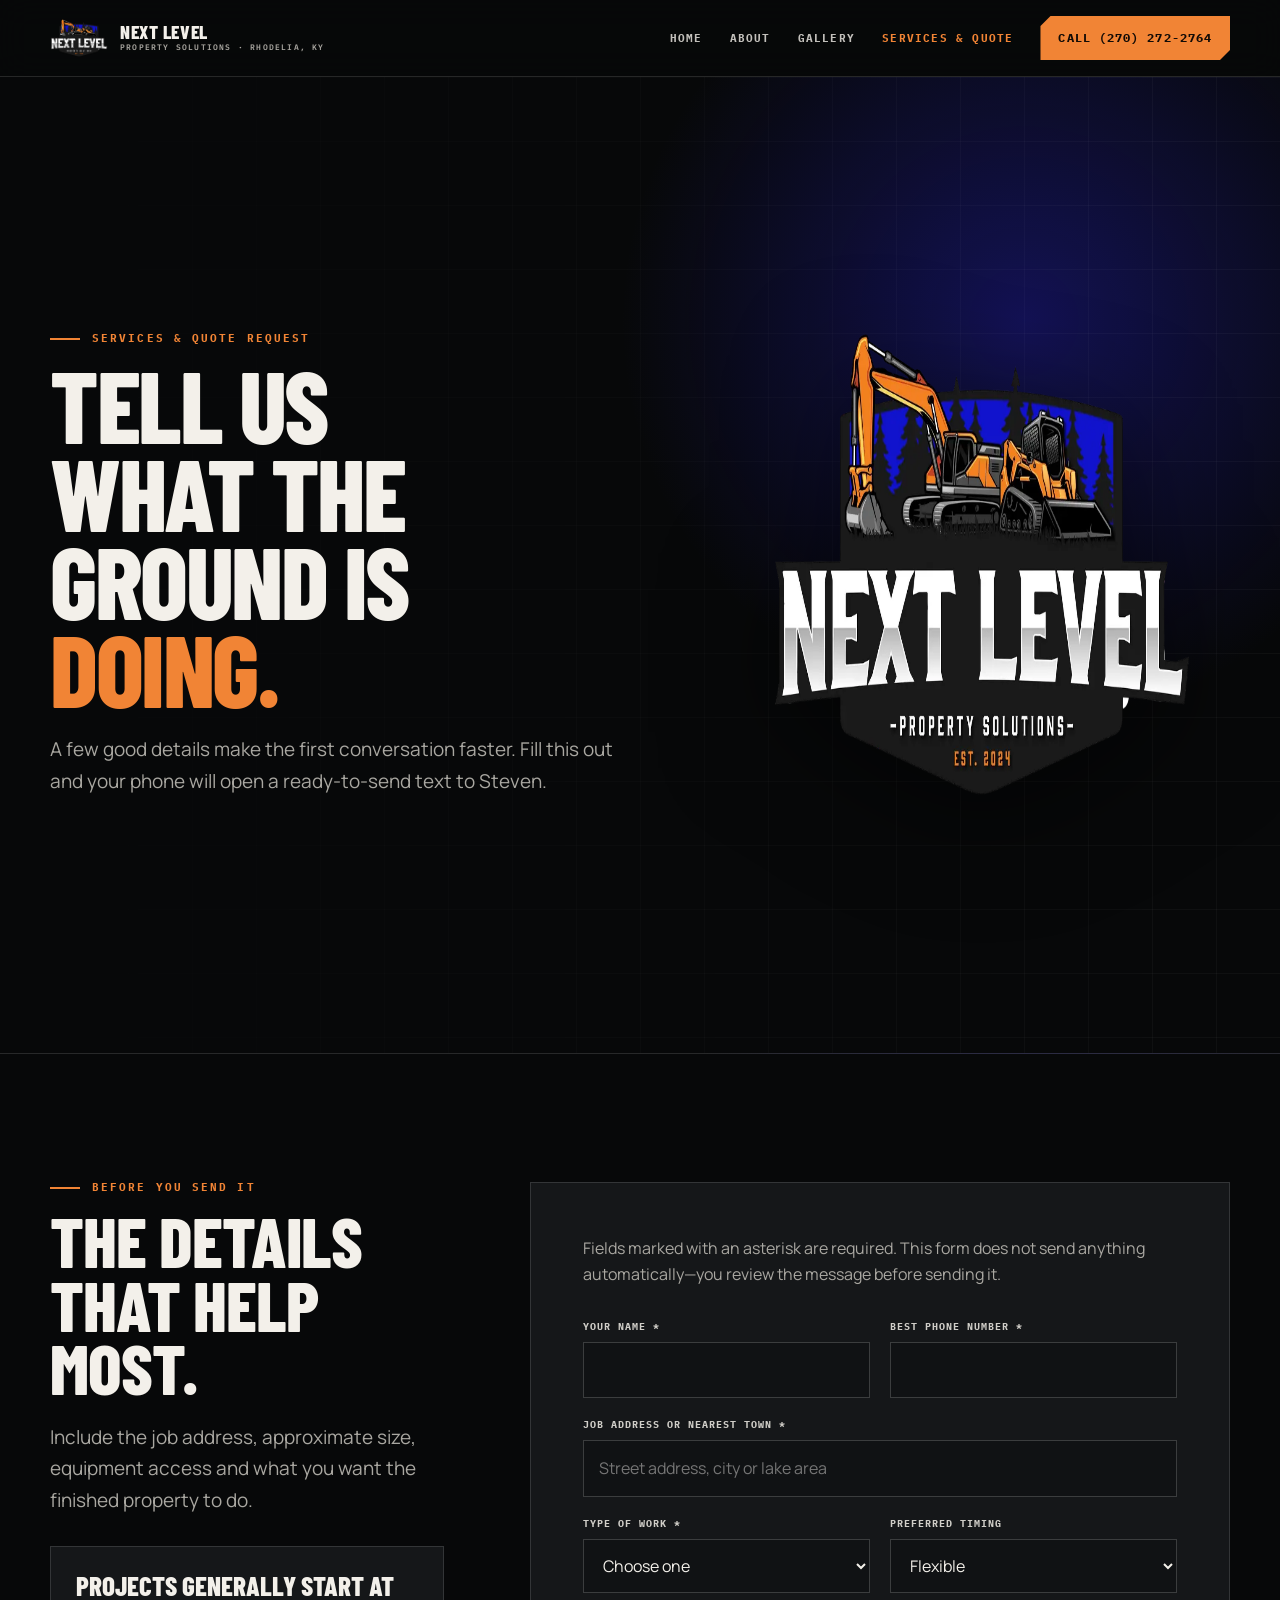
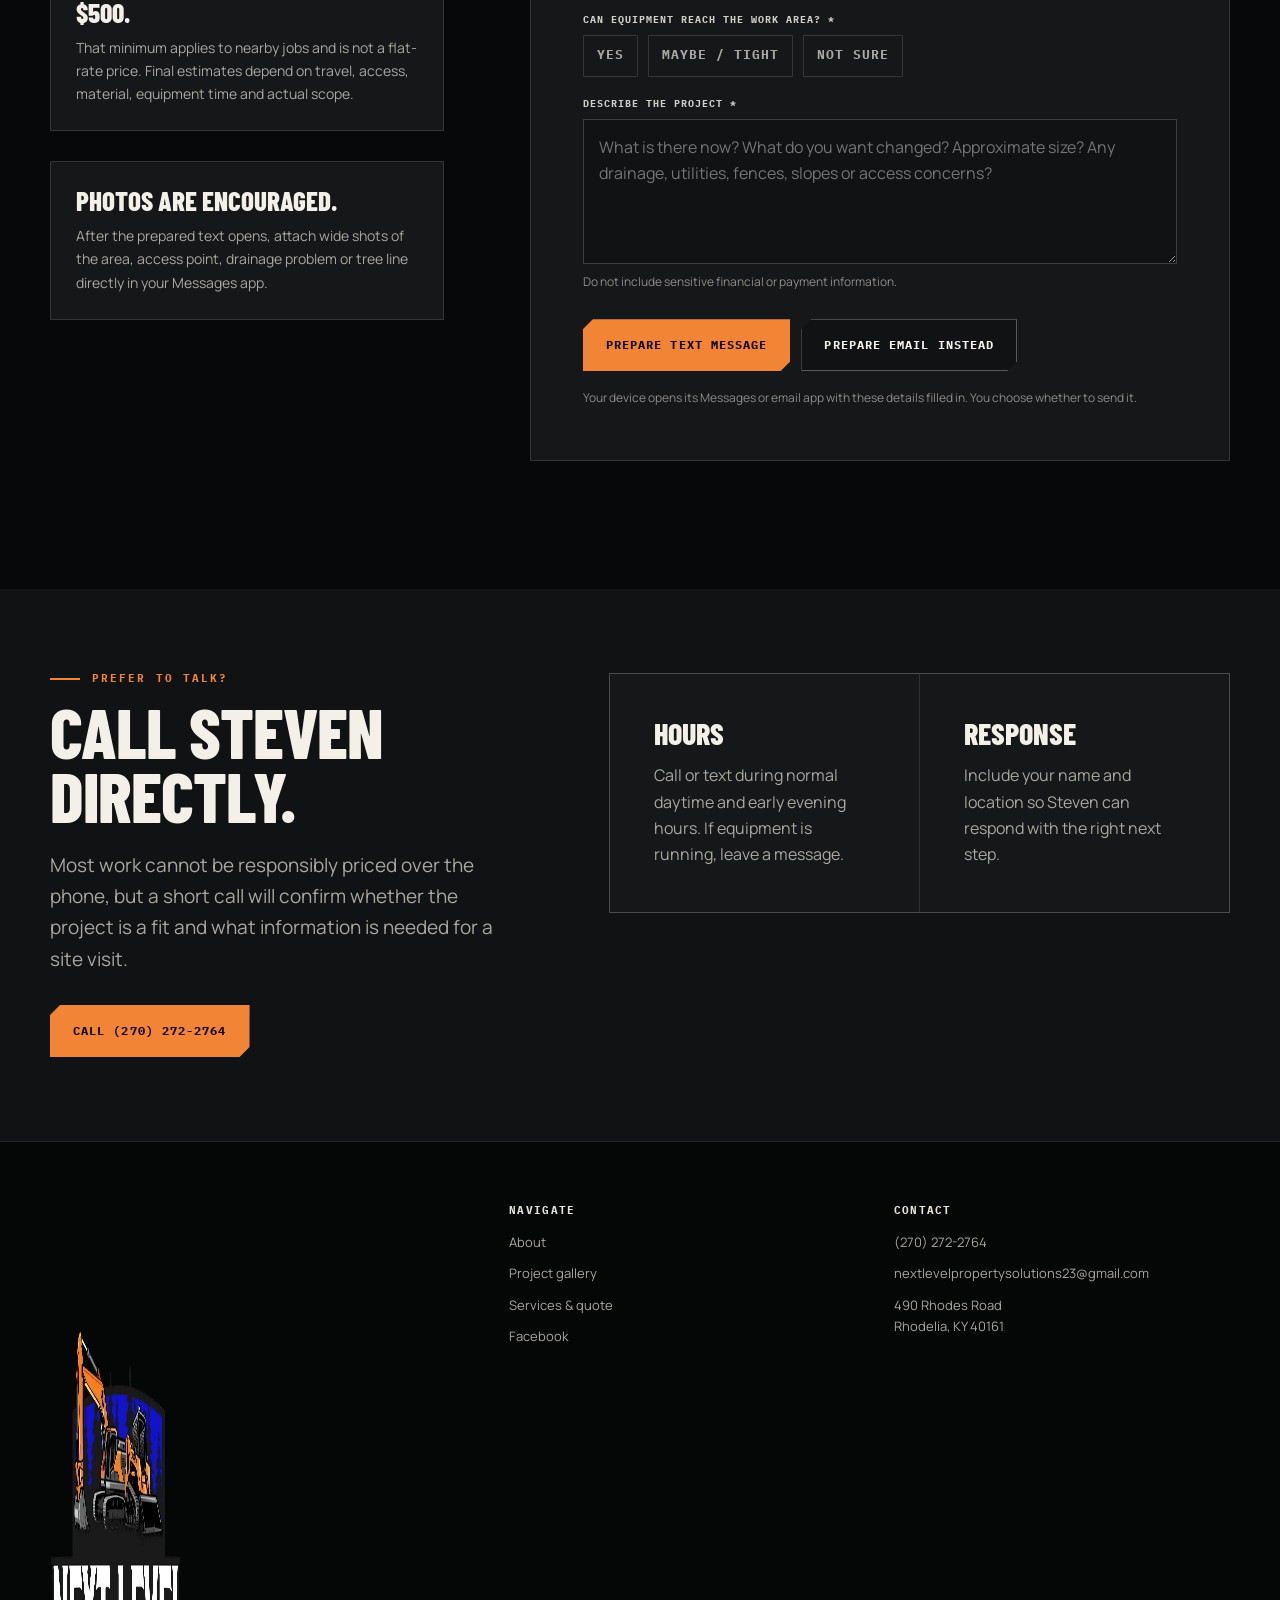
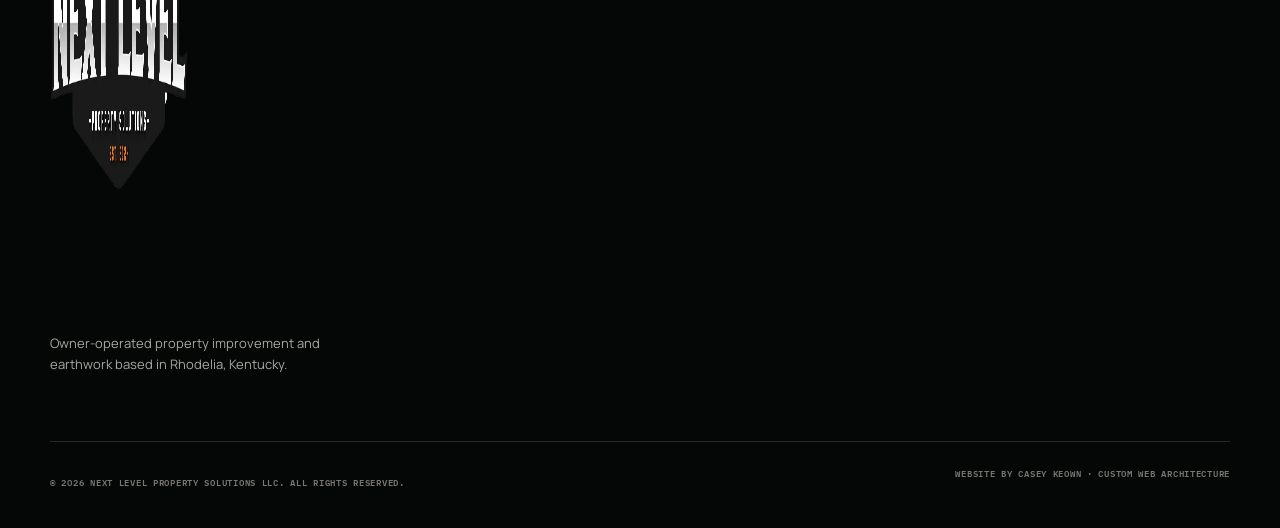
<file: quote/index.html>
<!DOCTYPE html>
<html lang="en">
<head>
  <meta charset="utf-8"><meta name="viewport" content="width=device-width, initial-scale=1">
  <title>Services &amp; Quote Request | Next Level Property Solutions</title>
  <meta name="description" content="Request a site visit and estimate for grading, land clearing, erosion control, building pads, gravel driveways and property work in central Kentucky.">
  <meta name="theme-color" content="#070809">
  <link rel="icon" href="../assets/images/logo.webp" type="image/webp">
  <link rel="preconnect" href="https://fonts.googleapis.com"><link rel="preconnect" href="https://fonts.gstatic.com" crossorigin>
  <link href="https://fonts.googleapis.com/css2?family=Barlow+Condensed:wght@600;700;800;900&amp;family=IBM+Plex+Mono:wght@500;600;700&amp;family=Manrope:wght@400;500;600;700&amp;display=swap" rel="stylesheet">
  <link rel="stylesheet" href="../assets/css/site.css">
</head>
<body>
  <a class="skip-link" href="#main">Skip to content</a>
  <header class="site-header"><div class="wrap header-inner">
    <a class="brand" href="../" aria-label="Next Level Property Solutions home"><img src="../assets/images/logo.webp" alt="" width="720" height="720"><span class="brand-copy"><strong>Next Level</strong><span>Property Solutions · Rhodelia, KY</span></span></a>
    <nav class="desktop-nav" aria-label="Main navigation"><a href="../">Home</a><a href="../about/">About</a><a href="../gallery/">Gallery</a><a href="./" aria-current="page">Services &amp; Quote</a><a class="btn btn-primary header-cta" href="tel:+12702722764">Call (270) 272-2764</a></nav>
    <button class="menu-toggle" type="button" aria-label="Open menu" aria-controls="mobile-menu" aria-expanded="false" data-menu-toggle><span></span></button>
  </div></header>
  <nav class="mobile-nav" id="mobile-menu" aria-label="Mobile navigation" data-mobile-nav data-open="false"><a href="../">Home</a><a href="../about/">About</a><a href="../gallery/">Gallery</a><a href="./">Services &amp; Quote</a><a class="mobile-call" href="tel:+12702722764">Call (270) 272-2764</a></nav>

  <main id="main">
    <section class="page-hero"><div class="wrap page-hero-grid">
      <div><p class="eyebrow">Services &amp; quote request</p><h1 class="display">Tell us what the ground is <span class="accent">doing.</span></h1><p class="lede">A few good details make the first conversation faster. Fill this out and your phone will open a ready-to-send text to Steven.</p></div>
      <img class="page-logo" src="../assets/images/logo.webp" alt="Next Level Property Solutions" width="720" height="720">
    </div></section>

    <section class="section"><div class="wrap quote-layout">
      <aside class="quote-aside">
        <p class="eyebrow">Before you send it</p><h2 class="heading">The details that help most.</h2>
        <p class="lede">Include the job address, approximate size, equipment access and what you want the finished property to do.</p>
        <div class="quote-aside-card"><strong>Projects generally start at $500.</strong><p>That minimum applies to nearby jobs and is not a flat-rate price. Final estimates depend on travel, access, material, equipment time and actual scope.</p></div>
        <div class="quote-aside-card"><strong>Photos are encouraged.</strong><p>After the prepared text opens, attach wide shots of the area, access point, drainage problem or tree line directly in your Messages app.</p></div>
      </aside>

      <form class="quote-form" data-quote-form>
        <p class="form-intro">Fields marked with an asterisk are required. This form does not send anything automatically—you review the message before sending it.</p>
        <div class="form-grid">
          <div class="field"><label for="name">Your name *</label><input id="name" name="name" type="text" autocomplete="name" required></div>
          <div class="field"><label for="phone">Best phone number *</label><input id="phone" name="phone" type="tel" autocomplete="tel" inputmode="tel" required></div>
          <div class="field full"><label for="address">Job address or nearest town *</label><input id="address" name="address" type="text" autocomplete="address-line1" placeholder="Street address, city or lake area" required></div>
          <div class="field"><label for="service">Type of work *</label><select id="service" name="service" required><option value="">Choose one</option><option>Land clearing</option><option>Finish grading</option><option>Building or pool pad</option><option>Erosion or drainage</option><option>Gravel driveway</option><option>Landscaping or hardscaping</option><option>Multiple services / not sure</option></select></div>
          <div class="field"><label for="timing">Preferred timing</label><select id="timing" name="timing"><option>Flexible</option><option>Within 30 days</option><option>Within 1–3 months</option><option>Planning ahead</option><option>Urgent damage or access issue</option></select></div>
          <div class="field full"><span class="fieldset-label">Can equipment reach the work area? *</span><div class="radio-row">
            <label class="radio-pill"><input type="radio" name="access" value="Yes, access appears open" required><span>Yes</span></label>
            <label class="radio-pill"><input type="radio" name="access" value="Access may be tight"><span>Maybe / tight</span></label>
            <label class="radio-pill"><input type="radio" name="access" value="Not sure about access"><span>Not sure</span></label>
          </div></div>
          <div class="field full"><label for="details">Describe the project *</label><textarea id="details" name="details" placeholder="What is there now? What do you want changed? Approximate size? Any drainage, utilities, fences, slopes or access concerns?" required></textarea><small>Do not include sensitive financial or payment information.</small></div>
        </div>
        <div class="form-actions"><button class="btn btn-primary" type="submit">Prepare text message</button><button class="btn btn-outline" type="button" data-email-quote>Prepare email instead</button></div>
        <p class="form-note">Your device opens its Messages or email app with these details filled in. You choose whether to send it.</p>
      </form>
    </div></section>

    <section class="section-tight surface"><div class="wrap coverage-grid">
      <div><p class="eyebrow">Prefer to talk?</p><h2 class="heading">Call Steven directly.</h2><p class="lede">Most work cannot be responsibly priced over the phone, but a short call will confirm whether the project is a fit and what information is needed for a site visit.</p><div class="button-row"><a class="btn btn-primary" href="tel:+12702722764">Call (270) 272-2764</a></div></div>
      <div class="expect-grid"><article class="expect-card"><h3>Hours</h3><p>Call or text during normal daytime and early evening hours. If equipment is running, leave a message.</p></article><article class="expect-card"><h3>Response</h3><p>Include your name and location so Steven can respond with the right next step.</p></article></div>
    </div></section>
  </main>

  <footer class="site-footer"><div class="wrap"><div class="footer-grid">
    <div class="footer-brand"><img src="../assets/images/logo.webp" alt="Next Level Property Solutions" width="720" height="720"><p>Owner-operated property improvement and earthwork based in Rhodelia, Kentucky.</p></div>
    <div class="footer-col"><h2>Navigate</h2><a href="../about/">About</a><a href="../gallery/">Project gallery</a><a href="./">Services &amp; quote</a><a href="https://www.facebook.com/61567720687296/" target="_blank" rel="noopener">Facebook</a></div>
    <div class="footer-col"><h2>Contact</h2><a href="tel:+12702722764">(270) 272-2764</a><a href="mailto:nextlevelpropertysolutions23@gmail.com">nextlevelpropertysolutions23@gmail.com</a><span>490 Rhodes Road<br>Rhodelia, KY 40161</span></div>
  </div><div class="footer-bottom"><p>© <span data-year>2026</span> Next Level Property Solutions LLC. All rights reserved.</p><span>Website by Casey Keown · Custom Web Architecture</span></div></div></footer>
  <div class="mobile-action"><a href="tel:+12702722764">Call now</a><a href="#main">Quote form</a></div>
  <script src="../assets/js/site.js"></script><script src="../assets/js/quote.js"></script>
</body>
</html>
</file>
<file: assets/css/site.css>
:root {
  --ink: #070809;
  --ink-soft: #101214;
  --panel: #151719;
  --panel-2: #1b1e21;
  --paper: #f3f0ea;
  --muted: #a9a7a1;
  --rule: rgba(255, 255, 255, 0.13);
  --orange: #f18435;
  --orange-bright: #ff9b50;
  --blue: #2723d8;
  --blue-bright: #504cff;
  --success: #8fcf88;
  --shadow: 0 24px 80px rgba(0, 0, 0, 0.42);
  --display: "Barlow Condensed", "Arial Narrow", sans-serif;
  --body: "Manrope", system-ui, sans-serif;
  --mono: "IBM Plex Mono", ui-monospace, monospace;
  --wrap: min(1180px, calc(100% - 40px));
  --section: clamp(72px, 10vw, 132px);
}

* { box-sizing: border-box; }
html { scroll-behavior: smooth; background: var(--ink); }
body {
  margin: 0;
  overflow-x: hidden;
  background: var(--ink);
  color: var(--paper);
  font-family: var(--body);
  font-size: 16px;
  line-height: 1.65;
  -webkit-font-smoothing: antialiased;
}
body.nav-open { overflow: hidden; }
img { display: block; max-width: 100%; }
a { color: inherit; }
button, input, select, textarea { font: inherit; }
button { color: inherit; }
::selection { background: var(--orange); color: var(--ink); }

.skip-link {
  position: fixed;
  left: 16px;
  top: -100px;
  z-index: 1000;
  background: var(--paper);
  color: var(--ink);
  padding: 10px 14px;
}
.skip-link:focus { top: 16px; }
.wrap { width: var(--wrap); margin-inline: auto; }
.section { padding-block: var(--section); position: relative; }
.section-tight { padding-block: clamp(52px, 7vw, 84px); }
.surface { background: var(--ink-soft); }
.eyebrow {
  display: flex;
  align-items: center;
  gap: 12px;
  margin: 0 0 16px;
  color: var(--orange);
  font: 700 11px/1 var(--mono);
  letter-spacing: .19em;
  text-transform: uppercase;
}
.eyebrow::before { content: ""; width: 30px; height: 2px; background: currentColor; }
.eyebrow-ink { color: #100b07; }
.display {
  margin: 0;
  max-width: 13ch;
  font: 800 clamp(48px, 8vw, 100px)/.88 var(--display);
  letter-spacing: -.025em;
  text-transform: uppercase;
}
.display .accent { color: var(--orange); }
.heading {
  margin: 0;
  max-width: 15ch;
  font: 800 clamp(38px, 5.8vw, 70px)/.91 var(--display);
  letter-spacing: -.015em;
  text-transform: uppercase;
}
.lede { max-width: 62ch; margin: 22px 0 0; color: var(--muted); font-size: clamp(16px, 2vw, 19px); }
.kicker { color: var(--paper); font-weight: 700; }
.section-head {
  display: flex;
  justify-content: space-between;
  align-items: end;
  gap: 36px;
  margin-bottom: clamp(34px, 5vw, 58px);
}
.section-head .lede { max-width: 48ch; margin-bottom: 2px; }
.rule-top { border-top: 1px solid var(--rule); }

.btn {
  min-height: 52px;
  display: inline-flex;
  align-items: center;
  justify-content: center;
  gap: 10px;
  border: 1px solid transparent;
  padding: 13px 22px;
  font: 700 12px/1 var(--mono);
  letter-spacing: .09em;
  text-decoration: none;
  text-transform: uppercase;
  cursor: pointer;
  transition: transform .2s ease, background .2s ease, border-color .2s ease;
  clip-path: polygon(10px 0, 100% 0, 100% calc(100% - 10px), calc(100% - 10px) 100%, 0 100%, 0 10px);
}
.btn:hover { transform: translateY(-2px); }
.btn-primary { background: var(--orange); color: #120b06; }
.btn-primary:hover { background: var(--orange-bright); }
.btn-outline { border-color: rgba(255,255,255,.3); background: rgba(7,8,9,.28); }
.btn-outline:hover { border-color: var(--paper); }
.btn-blue { background: var(--blue); color: white; }
.btn-blue:hover { background: var(--blue-bright); }
.button-row { display: flex; flex-wrap: wrap; gap: 12px; margin-top: 30px; }
.button-row-centered { justify-content: center; margin-top: 42px; }
.text-link {
  display: inline-flex;
  align-items: center;
  gap: 9px;
  color: var(--orange);
  font: 700 12px/1.4 var(--mono);
  letter-spacing: .08em;
  text-decoration: none;
  text-transform: uppercase;
}
.text-link::after { content: "→"; transition: transform .2s ease; }
.text-link:hover::after { transform: translateX(4px); }

.site-header {
  position: sticky;
  top: 0;
  z-index: 100;
  border-bottom: 1px solid var(--rule);
  background: rgba(7, 8, 9, .88);
  backdrop-filter: blur(16px);
}
.header-inner { height: 76px; display: flex; align-items: center; gap: 24px; }
.brand { display: inline-flex; align-items: center; gap: 12px; text-decoration: none; min-width: 0; }
.brand img { width: 58px; height: 58px; object-fit: contain; }
.brand-copy { display: grid; line-height: 1; }
.brand-copy strong { font: 800 19px/.95 var(--display); letter-spacing: .03em; text-transform: uppercase; }
.brand-copy span { color: var(--muted); font: 600 8px/1.5 var(--mono); letter-spacing: .15em; text-transform: uppercase; }
.desktop-nav { margin-left: auto; display: flex; align-items: center; gap: 27px; }
.desktop-nav > a:not(.header-cta) {
  padding-block: 8px;
  color: #c2c0bb;
  font: 700 11px/1 var(--mono);
  letter-spacing: .11em;
  text-decoration: none;
  text-transform: uppercase;
}
.desktop-nav > a:not(.header-cta):hover,
.desktop-nav > a[aria-current="page"] { color: var(--orange); }
.header-cta { min-height: 44px; padding: 10px 17px; }
.menu-toggle {
  display: none;
  width: 46px;
  height: 46px;
  margin-left: auto;
  border: 1px solid var(--rule);
  background: transparent;
  cursor: pointer;
}
.menu-toggle span,
.menu-toggle::before,
.menu-toggle::after {
  content: "";
  display: block;
  width: 20px;
  height: 2px;
  margin: 5px auto;
  background: var(--paper);
  transition: transform .2s ease, opacity .2s ease;
}
.menu-toggle[aria-expanded="true"] span { opacity: 0; }
.menu-toggle[aria-expanded="true"]::before { transform: translateY(7px) rotate(45deg); }
.menu-toggle[aria-expanded="true"]::after { transform: translateY(-7px) rotate(-45deg); }
.mobile-nav {
  display: none;
  position: fixed;
  inset: 77px 0 0;
  z-index: 90;
  padding: 32px 20px 110px;
  background: rgba(7,8,9,.985);
}
.mobile-nav[data-open="true"] { display: block; }
.mobile-nav a {
  display: flex;
  justify-content: space-between;
  align-items: center;
  padding: 20px 4px;
  border-bottom: 1px solid var(--rule);
  font: 800 30px/1 var(--display);
  text-decoration: none;
  text-transform: uppercase;
}
.mobile-nav a::after { content: "↗"; color: var(--orange); font-size: 16px; }
.mobile-nav .mobile-call { margin-top: 28px; justify-content: center; background: var(--orange); color: var(--ink); }

.hero {
  min-height: calc(100svh - 76px);
  display: grid;
  align-items: center;
  position: relative;
  overflow: hidden;
  padding-block: clamp(50px, 8vw, 104px);
  background:
    radial-gradient(circle at 83% 13%, rgba(39,35,216,.4), transparent 33%),
    linear-gradient(90deg, var(--ink) 0 56%, rgba(7,8,9,.78) 67%, rgba(7,8,9,.25) 100%);
}
.hero::before {
  content: "";
  position: absolute;
  inset: 0;
  opacity: .38;
  background-image: linear-gradient(var(--rule) 1px, transparent 1px), linear-gradient(90deg, var(--rule) 1px, transparent 1px);
  background-size: 64px 64px;
  mask-image: linear-gradient(to bottom, black 0 78%, transparent);
}
.hero-grid { position: relative; z-index: 1; display: grid; grid-template-columns: 1.03fr .97fr; align-items: center; gap: clamp(30px, 6vw, 82px); }
.hero-copy { position: relative; z-index: 2; }
.hero .display { font-size: clamp(58px, 9.2vw, 124px); max-width: 8.6ch; }
.hero .lede { max-width: 54ch; }
.hero-media {
  min-height: 580px;
  position: relative;
  box-shadow: var(--shadow);
  clip-path: polygon(42px 0, 100% 0, 100% calc(100% - 42px), calc(100% - 42px) 100%, 0 100%, 0 42px);
}
.hero-media::after { content: ""; position: absolute; inset: 0; background: linear-gradient(to top, rgba(7,8,9,.9), transparent 54%); }
.hero-media > img:first-child { width: 100%; height: 100%; min-height: 580px; object-fit: cover; }
.hero-mark { position: absolute; z-index: 2; right: 18px; bottom: 12px; width: min(240px, 44%); filter: drop-shadow(0 12px 24px rgba(0,0,0,.7)); }
.hero-note {
  position: absolute;
  z-index: 2;
  left: 24px;
  bottom: 25px;
  max-width: 210px;
  font: 600 10px/1.5 var(--mono);
  letter-spacing: .11em;
  text-transform: uppercase;
}
.availability { display: inline-flex; align-items: center; gap: 8px; margin-top: 22px; color: #c7c5c0; font: 600 11px/1.4 var(--mono); letter-spacing: .07em; text-transform: uppercase; }
.availability::before { content: ""; width: 8px; height: 8px; border-radius: 50%; background: var(--success); box-shadow: 0 0 0 5px rgba(143,207,136,.12); }

.trust-bar { border-block: 1px solid var(--rule); background: var(--ink-soft); }
.trust-grid { display: grid; grid-template-columns: repeat(4, 1fr); }
.trust-item { min-height: 116px; padding: 24px; border-right: 1px solid var(--rule); }
.trust-item:first-child { border-left: 1px solid var(--rule); }
.trust-item strong { display: block; font: 800 27px/1 var(--display); letter-spacing: .01em; text-transform: uppercase; }
.trust-item span { display: block; margin-top: 9px; color: var(--muted); font: 600 9px/1.5 var(--mono); letter-spacing: .13em; text-transform: uppercase; }

.service-grid { display: grid; grid-template-columns: repeat(3, 1fr); border-top: 1px solid var(--rule); border-left: 1px solid var(--rule); }
.service-card {
  min-height: 265px;
  display: flex;
  flex-direction: column;
  padding: clamp(24px, 3.4vw, 40px);
  border-right: 1px solid var(--rule);
  border-bottom: 1px solid var(--rule);
  background: var(--ink);
  transition: background .25s ease;
}
.service-card:hover { background: linear-gradient(145deg, rgba(39,35,216,.18), rgba(241,132,53,.06)); }
.service-no { color: var(--orange); font: 700 10px/1 var(--mono); letter-spacing: .14em; }
.service-card h3 { margin: auto 0 12px; font: 800 clamp(27px, 3vw, 38px)/.95 var(--display); text-transform: uppercase; }
.service-card p { margin: 0; color: var(--muted); font-size: 14px; }

.project-feature { display: grid; grid-template-columns: 1.15fr .85fr; gap: 2px; background: var(--rule); border: 1px solid var(--rule); }
.project-image { position: relative; min-height: 520px; overflow: hidden; background: var(--panel); }
.project-image img { width: 100%; height: 100%; object-fit: cover; transition: transform .6s ease; }
.project-feature:hover .project-image img, .gallery-card:hover img { transform: scale(1.025); }
.project-copy { padding: clamp(32px, 5vw, 64px); background: var(--panel); display: flex; flex-direction: column; justify-content: center; }
.project-copy h3 { margin: 0; font: 800 clamp(40px, 5vw, 64px)/.9 var(--display); text-transform: uppercase; }
.project-copy p { color: var(--muted); }
.project-meta { display: flex; flex-wrap: wrap; gap: 10px; margin-bottom: 22px; }
.project-meta span { border: 1px solid var(--rule); padding: 7px 9px; color: #c8c5c0; font: 600 9px/1 var(--mono); letter-spacing: .1em; text-transform: uppercase; }

.process-grid { display: grid; grid-template-columns: repeat(3, 1fr); gap: 22px; counter-reset: steps; }
.process-card { position: relative; min-height: 275px; padding: 32px; border: 1px solid var(--rule); background: var(--ink); counter-increment: steps; }
.process-card::before { content: "0" counter(steps); color: var(--orange); font: 700 11px/1 var(--mono); letter-spacing: .15em; }
.process-card h3 { margin: 88px 0 12px; font: 800 30px/.95 var(--display); text-transform: uppercase; }
.process-card p { margin: 0; color: var(--muted); font-size: 14px; }

.quote-panel { position: relative; overflow: hidden; padding: clamp(38px, 7vw, 84px); border: 1px solid var(--rule); background: var(--blue); }
.quote-panel::before { content: ""; position: absolute; width: 440px; height: 440px; right: -160px; top: -240px; border: 85px solid rgba(255,255,255,.07); border-radius: 50%; }
.quote-panel blockquote { position: relative; max-width: 920px; margin: 0; font: 700 clamp(30px, 5vw, 58px)/1.02 var(--display); text-transform: uppercase; }
.quote-panel cite { display: block; margin-top: 28px; font: 600 10px/1.5 var(--mono); font-style: normal; letter-spacing: .12em; text-transform: uppercase; }

.coverage-grid { display: grid; grid-template-columns: .85fr 1.15fr; gap: clamp(40px, 8vw, 100px); align-items: start; }
.coverage-list { display: grid; grid-template-columns: repeat(2, 1fr); margin: 0; padding: 0; border-top: 1px solid var(--rule); list-style: none; }
.coverage-list li { padding: 18px 8px; border-bottom: 1px solid var(--rule); font: 700 24px/1 var(--display); text-transform: uppercase; }
.coverage-list li::before { content: "KY"; margin-right: 11px; color: var(--orange); font: 600 8px/1 var(--mono); letter-spacing: .12em; vertical-align: middle; }

.cta { background: var(--orange); color: #100b07; }
.cta-grid { display: grid; grid-template-columns: 1.1fr .9fr; gap: 36px; align-items: end; }
.cta .heading { max-width: 12ch; }
.cta p { max-width: 54ch; margin: 20px 0 0; }
.cta-actions { display: flex; justify-content: end; flex-wrap: wrap; gap: 12px; }
.cta .btn-primary { background: var(--ink); color: var(--paper); }
.cta .btn-outline { border-color: rgba(7,8,9,.42); background: transparent; }

.page-hero { position: relative; overflow: hidden; padding-block: clamp(76px, 10vw, 136px); border-bottom: 1px solid var(--rule); background: radial-gradient(circle at 80% 25%, rgba(39,35,216,.36), transparent 32%); }
.page-hero::after { content: ""; position: absolute; inset: 0; pointer-events: none; background-image: linear-gradient(var(--rule) 1px, transparent 1px), linear-gradient(90deg,var(--rule) 1px, transparent 1px); background-size: 64px 64px; opacity: .28; mask-image: linear-gradient(90deg,transparent,black); }
.page-hero-grid { position: relative; z-index: 1; display: grid; grid-template-columns: 1.08fr .92fr; gap: clamp(34px, 8vw, 100px); align-items: center; }
.page-hero .display { max-width: 10ch; }
.page-logo { width: min(420px, 100%); margin-inline: auto; filter: drop-shadow(0 28px 55px rgba(0,0,0,.55)); }

.story-grid { display: grid; grid-template-columns: .82fr 1.18fr; gap: clamp(42px, 9vw, 120px); align-items: start; }
.story-copy p { color: var(--muted); font-size: clamp(16px, 2vw, 18px); }
.story-copy p:first-child { margin-top: 0; color: var(--paper); font-size: clamp(22px, 3vw, 31px); font-weight: 700; line-height: 1.35; }
.principles { margin: 0; padding: 0; list-style: none; border-top: 1px solid var(--rule); }
.principles li { display: grid; grid-template-columns: 42px 1fr; gap: 16px; padding: 20px 0; border-bottom: 1px solid var(--rule); }
.principles b { color: var(--orange); font: 700 10px/1.5 var(--mono); }
.principles strong { display: block; font: 800 26px/1 var(--display); text-transform: uppercase; }
.principles span { display: block; margin-top: 8px; color: var(--muted); font-size: 14px; }

.expect-grid { display: grid; grid-template-columns: repeat(2, 1fr); gap: 1px; border: 1px solid var(--rule); background: var(--rule); }
.expect-card { min-height: 220px; padding: clamp(28px, 4vw, 44px); background: var(--panel); }
.expect-card h3 { margin: 0 0 14px; font: 800 30px/1 var(--display); text-transform: uppercase; }
.expect-card p { margin: 0; color: var(--muted); }

.gallery-controls { display: flex; flex-wrap: wrap; gap: 9px; margin-bottom: 28px; }
.filter-button { min-height: 42px; border: 1px solid var(--rule); padding: 9px 14px; background: transparent; color: #bdbab5; font: 600 9px/1 var(--mono); letter-spacing: .11em; text-transform: uppercase; cursor: pointer; }
.filter-button[aria-pressed="true"], .filter-button:hover { background: var(--orange); border-color: var(--orange); color: var(--ink); }
.gallery-grid { display: grid; grid-template-columns: repeat(2, 1fr); gap: 20px; }
.gallery-card { position: relative; border: 1px solid var(--rule); background: var(--panel); overflow: hidden; }
.gallery-card[hidden] { display: none; }
.gallery-card button { width: 100%; padding: 0; border: 0; background: none; color: inherit; text-align: left; cursor: zoom-in; }
.gallery-card-image { aspect-ratio: 4 / 3; overflow: hidden; background: var(--ink-soft); }
.gallery-card-image img { width: 100%; height: 100%; object-fit: cover; transition: transform .5s ease; }
.gallery-card-copy { padding: 21px 22px 24px; }
.gallery-card-copy small { color: var(--orange); font: 600 9px/1 var(--mono); letter-spacing: .13em; text-transform: uppercase; }
.gallery-card-copy h2 { margin: 10px 0 7px; font: 800 30px/1 var(--display); text-transform: uppercase; }
.gallery-card-copy p { margin: 0; color: var(--muted); font-size: 14px; }
.gallery-empty { display: none; padding: 42px; border: 1px solid var(--rule); color: var(--muted); text-align: center; }
.gallery-empty[data-show="true"] { display: block; }
.lightbox { width: min(1040px, calc(100% - 28px)); max-height: calc(100svh - 28px); padding: 0; border: 1px solid var(--rule); background: var(--ink); color: var(--paper); box-shadow: var(--shadow); }
.lightbox::backdrop { background: rgba(0,0,0,.86); backdrop-filter: blur(8px); }
.lightbox img { width: 100%; max-height: calc(100svh - 150px); object-fit: contain; background: black; }
.lightbox-copy { display: flex; justify-content: space-between; align-items: center; gap: 20px; padding: 18px 20px; }
.lightbox-copy strong { font: 800 25px/1 var(--display); text-transform: uppercase; }
.lightbox-close { width: 42px; height: 42px; flex: none; border: 1px solid var(--rule); background: transparent; cursor: pointer; }

.quote-layout { display: grid; grid-template-columns: .72fr 1.28fr; gap: clamp(34px, 7vw, 86px); align-items: start; }
.quote-aside { position: sticky; top: 112px; }
.quote-aside-card { margin-top: 30px; padding: 25px; border: 1px solid var(--rule); background: var(--panel); }
.quote-aside-card strong { display: block; font: 800 27px/1 var(--display); text-transform: uppercase; }
.quote-aside-card p { margin: 10px 0 0; color: var(--muted); font-size: 14px; }
.quote-form { padding: clamp(26px, 5vw, 52px); border: 1px solid var(--rule); background: var(--panel); }
.form-intro { margin: 0 0 32px; color: var(--muted); }
.form-grid { display: grid; grid-template-columns: repeat(2, 1fr); gap: 20px; }
.field { display: grid; gap: 8px; }
.field.full { grid-column: 1 / -1; }
.field label, .fieldset-label { color: #d0cec8; font: 700 10px/1.4 var(--mono); letter-spacing: .1em; text-transform: uppercase; }
.field input, .field select, .field textarea {
  width: 100%;
  border: 1px solid rgba(255,255,255,.18);
  border-radius: 0;
  background: var(--ink-soft);
  color: var(--paper);
  padding: 14px 15px;
  outline: none;
}
.field input, .field select { min-height: 51px; }
.field textarea { min-height: 145px; resize: vertical; }
.field input:focus, .field select:focus, .field textarea:focus { border-color: var(--orange); box-shadow: 0 0 0 3px rgba(241,132,53,.1); }
.field small { color: #8e8c87; font-size: 12px; }
.radio-row { display: flex; flex-wrap: wrap; gap: 10px; }
.radio-pill input { position: absolute; opacity: 0; pointer-events: none; }
.radio-pill span { display: inline-flex; min-height: 42px; align-items: center; border: 1px solid var(--rule); padding: 9px 13px; color: var(--muted); font-size: 13px; cursor: pointer; }
.radio-pill input:checked + span { border-color: var(--orange); background: rgba(241,132,53,.09); color: var(--paper); }
.form-actions { display: flex; flex-wrap: wrap; gap: 11px; margin-top: 28px; }
.form-note { margin: 17px 0 0; color: #8e8c87; font-size: 12px; }

.site-footer { padding-block: 58px 30px; border-top: 1px solid var(--rule); background: #050606; }
.footer-grid { display: grid; grid-template-columns: 1.1fr .9fr .9fr; gap: 48px; }
.footer-brand img { width: 138px; }
.footer-brand p { max-width: 36ch; color: var(--muted); font-size: 13px; }
.footer-col h2 { margin: 5px 0 16px; color: #e5e2dc; font: 700 11px/1 var(--mono); letter-spacing: .12em; text-transform: uppercase; }
.footer-col a, .footer-col span { display: block; margin: 10px 0; color: var(--muted); font-size: 13px; text-decoration: none; }
.footer-col a:hover { color: var(--orange); }
.footer-bottom { display: flex; justify-content: space-between; gap: 20px; margin-top: 52px; padding-top: 24px; border-top: 1px solid var(--rule); color: #777671; font: 600 9px/1.6 var(--mono); letter-spacing: .08em; text-transform: uppercase; }
.mobile-action { display: none; }

@media (max-width: 980px) {
  .desktop-nav { display: none; }
  .menu-toggle { display: block; }
  .hero { min-height: auto; background: radial-gradient(circle at 70% 5%, rgba(39,35,216,.45), transparent 34%); }
  .hero-grid, .page-hero-grid { grid-template-columns: 1fr; }
  .hero-media { min-height: 440px; order: -1; }
  .hero-media > img:first-child { min-height: 440px; }
  .hero .display { font-size: clamp(60px, 15vw, 100px); }
  .trust-grid { grid-template-columns: repeat(2,1fr); }
  .trust-item:nth-child(2) { border-right: 0; }
  .trust-item:nth-child(-n+2) { border-bottom: 1px solid var(--rule); }
  .trust-item:nth-child(3) { border-left: 1px solid var(--rule); }
  .service-grid { grid-template-columns: repeat(2,1fr); }
  .project-feature { grid-template-columns: 1fr; }
  .project-image { min-height: 440px; }
  .coverage-grid, .story-grid, .quote-layout { grid-template-columns: 1fr; }
  .quote-aside { position: static; }
  .page-logo { width: min(330px, 78vw); order: -1; }
  .footer-grid { grid-template-columns: 1fr 1fr; }
  .footer-brand { grid-column: 1 / -1; }
}

@media (max-width: 720px) {
  :root { --wrap: min(100% - 28px, 1180px); --section: 70px; }
  body { padding-bottom: 66px; }
  .brand-copy strong { font-size: 17px; }
  .brand-copy span { display: none; }
  .header-inner { height: 70px; }
  .brand img { width: 50px; height: 50px; }
  .mobile-nav { top: 71px; }
  .section-head { display: block; }
  .display { font-size: clamp(48px, 16vw, 78px); }
  .heading { font-size: clamp(41px, 13vw, 60px); }
  .hero { padding-block: 22px 64px; }
  .hero-grid { gap: 34px; }
  .hero-media { min-height: 330px; margin-inline: -14px; clip-path: polygon(24px 0,100% 0,100% calc(100% - 24px),calc(100% - 24px) 100%,0 100%,0 24px); }
  .hero-media > img:first-child { min-height: 330px; }
  .hero-mark { width: 145px; }
  .hero-note { left: 18px; bottom: 17px; max-width: 150px; font-size: 8px; }
  .hero .button-row .btn { flex: 1 1 100%; }
  .trust-item { min-height: 104px; padding: 21px 16px; }
  .trust-item strong { font-size: 23px; }
  .service-grid, .process-grid, .expect-grid, .gallery-grid { grid-template-columns: 1fr; }
  .service-card { min-height: 230px; }
  .project-image { min-height: 320px; }
  .process-card { min-height: 220px; }
  .process-card h3 { margin-top: 58px; }
  .coverage-list { grid-template-columns: 1fr; }
  .cta-grid { grid-template-columns: 1fr; }
  .cta-actions { justify-content: start; }
  .cta-actions .btn { flex: 1 1 100%; }
  .form-grid { grid-template-columns: 1fr; }
  .field.full { grid-column: auto; }
  .quote-form { margin-inline: -14px; }
  .form-actions .btn { flex: 1 1 100%; }
  .footer-grid { grid-template-columns: 1fr; gap: 26px; }
  .footer-brand { grid-column: auto; }
  .footer-bottom { display: block; }
  .footer-bottom span { display: block; margin-top: 10px; }
  .mobile-action { position: fixed; inset: auto 0 0; z-index: 110; height: 66px; display: grid; grid-template-columns: 1fr 1fr; border-top: 1px solid var(--rule); background: rgba(7,8,9,.96); backdrop-filter: blur(12px); }
  .mobile-action a { display: flex; align-items: center; justify-content: center; color: var(--paper); font: 700 11px/1 var(--mono); letter-spacing: .08em; text-decoration: none; text-transform: uppercase; }
  .mobile-action a:first-child { border-right: 1px solid var(--rule); }
  .mobile-action a:last-child { background: var(--orange); color: var(--ink); }
}

@media (prefers-reduced-motion: reduce) {
  *, *::before, *::after { scroll-behavior: auto !important; transition: none !important; animation: none !important; }
}
:focus-visible { outline: 2px solid var(--orange); outline-offset: 3px; }
</file>
